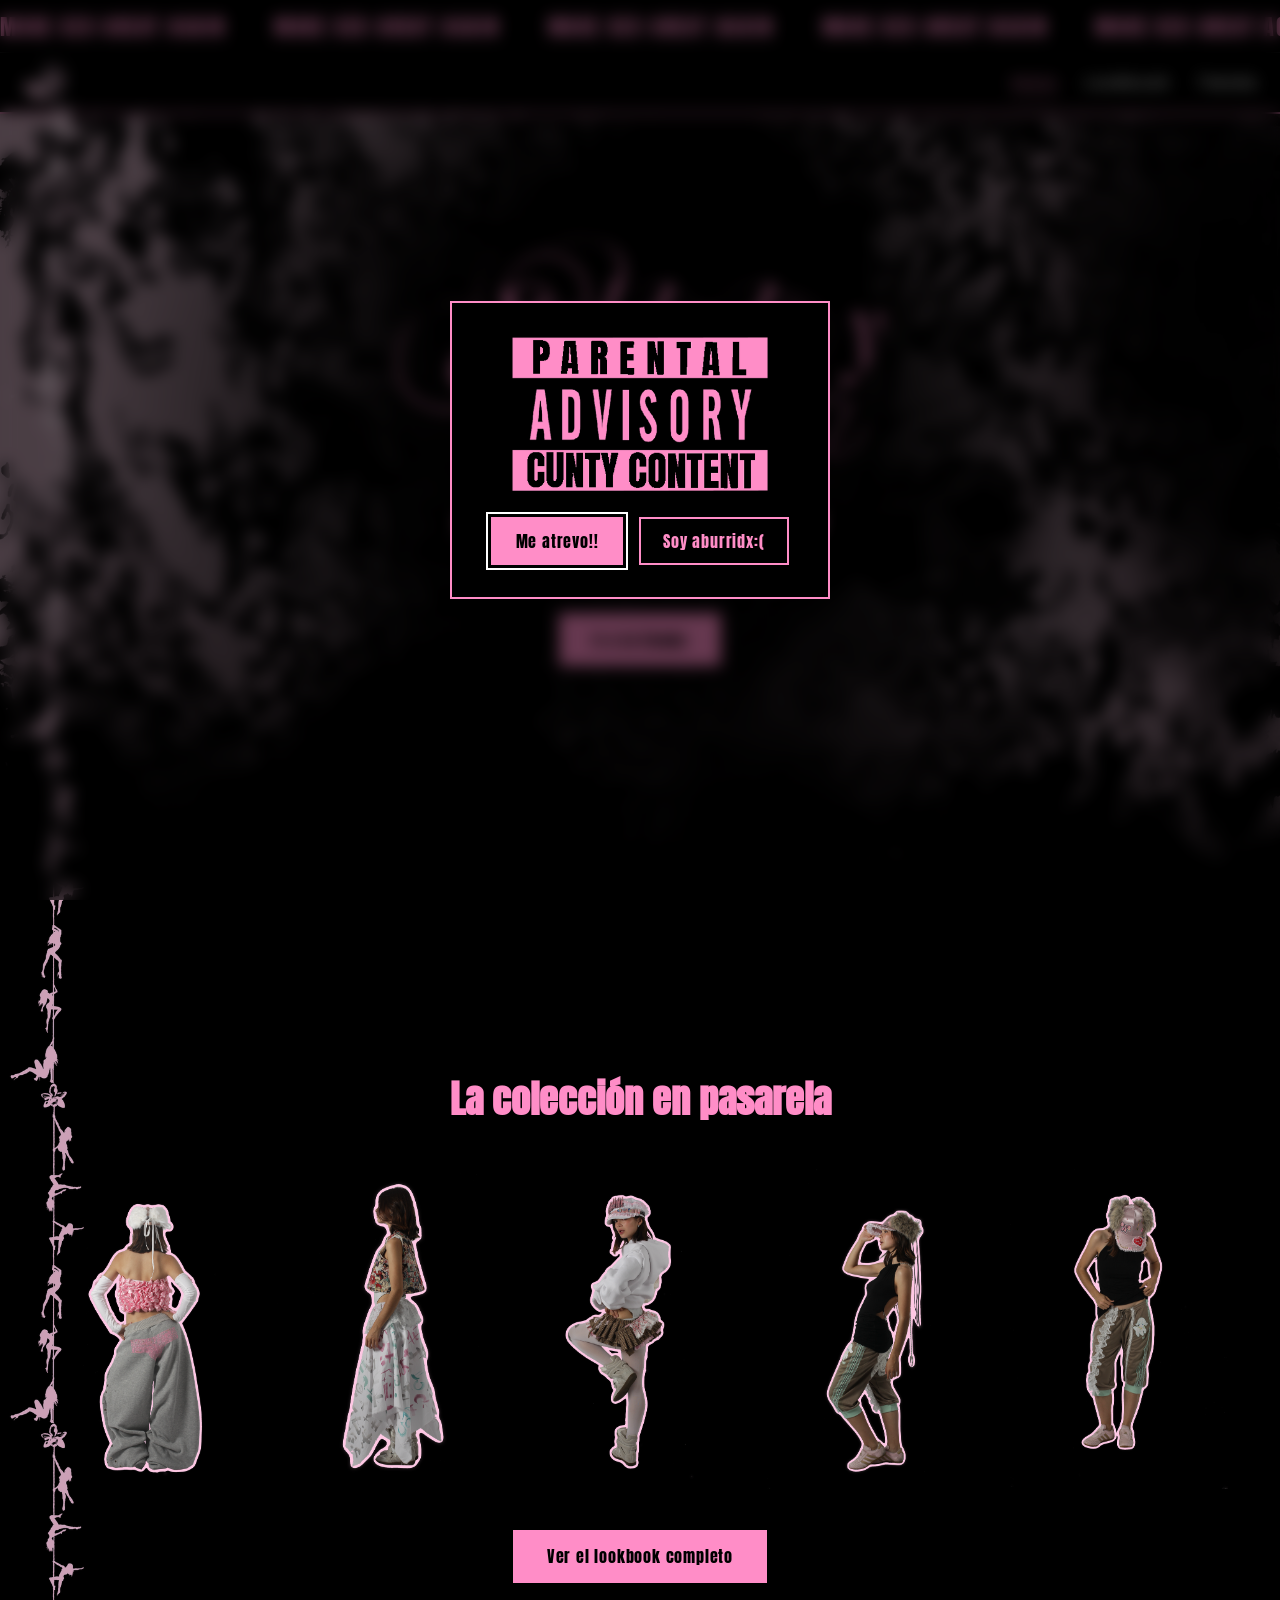
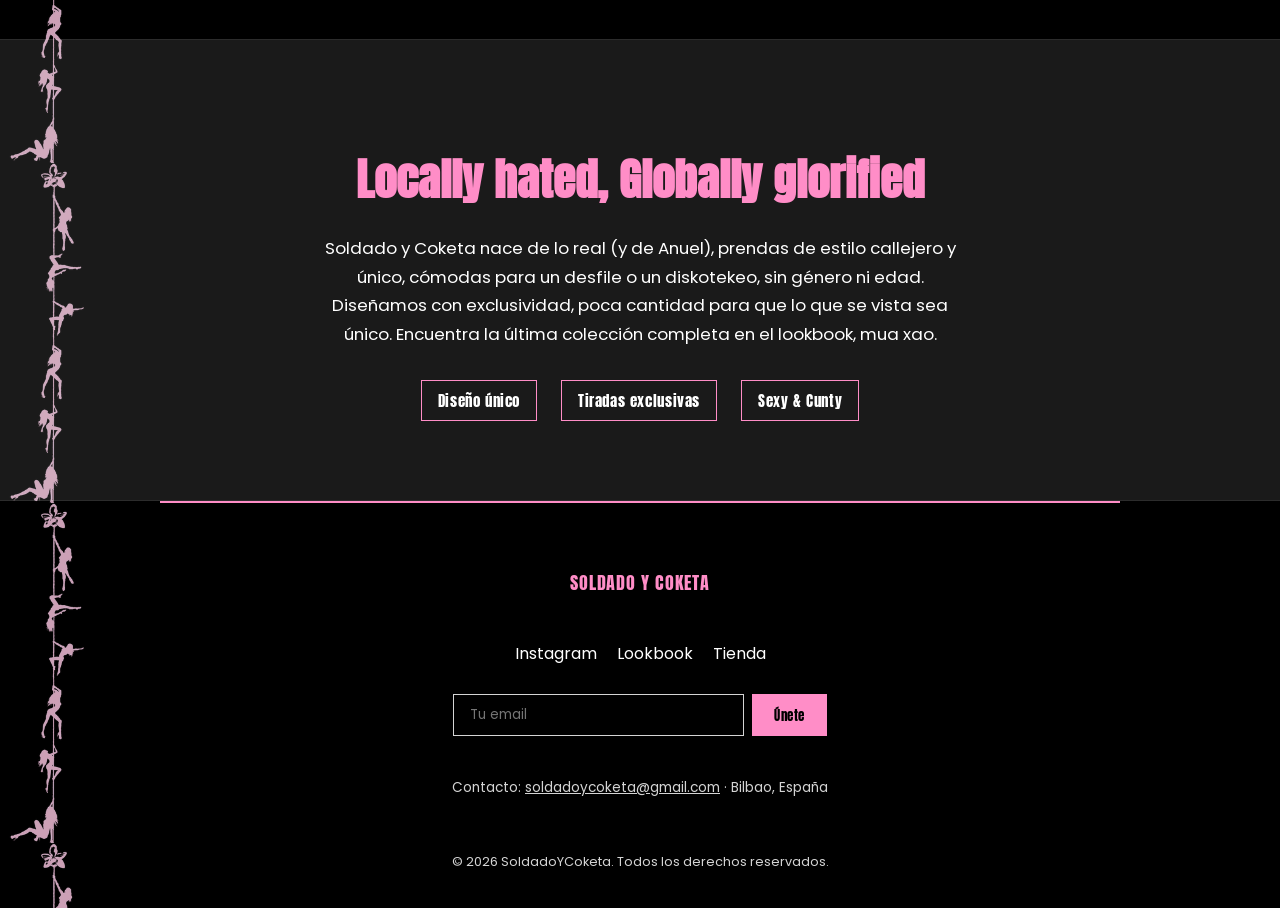
<file: index.html>
<!doctype html>
<!--Los cierres aparecen un poco raros por la extensión Prettier-->
<html lang="es">
  <head>
    <meta charset="UTF-8" />
    <meta name="viewport" content="width=device-width, initial-scale=1.0" />
    <!-- Para que al abrir la página en móvil u otro dispositivo que no sea ordenador use el ancho real del dispositivo y empiece sin zoom -->
    <title>Soldado y Coketa — Inicio</title>
    <meta
      name="description"
      content="Soldado y Coketa: marca de moda urbana. Descubre la colección, el lookbook y la tienda."
    />

    <!-- El icono que va en la parte de arriba de la pestaña -->
    <link rel="icon" href="assets/logo-header.png" type="image/png" />

    <!-- Para conectar las fuentes de google que usar en la página -->
    <link rel="preconnect" href="https://fonts.googleapis.com" />
    <link
      href="https://fonts.googleapis.com/css2?family=Anton&amp;family=Poppins:wght@400;500;600&amp;display=swap"
      rel="stylesheet"
    />

    <!-- Conexión con los .css para estilizar la página -->
    <link rel="stylesheet" href="css/variables.css" />
    <link rel="stylesheet" href="css/headerfooter.css" />
    <link rel="stylesheet" href="css/inicio.css" />
    <!-- iag.css: capa OPCIONAL con animaciones y efectos generados con
       apoyo de IA. La página se ve completa y correcta sin este fichero. -->
    <link rel="stylesheet" href="css/iag.css" />
  </head>
  <body>
    <!-- Ventana emergente "Parental Advisory": tapa toda la página al
  entrar y aparece cada vez que se carga Inicio. 
  El botón "Me atrevo!!" es el <label> del checkbox #aviso-check, 
  y al marcarlo, (#aviso-check:checked.aviso) la oculta. El checkbox
  está oculto visualmente pero lleva autofocus, así que con el
  teclado basta con pulsar espacio para entrar. 
  "Soy aburridx:("es un enlace normal que saca de la web. -->
    <input type="checkbox" id="aviso-check" class="aviso-check" autofocus />
    <section class="aviso" aria-label="Aviso de contenido">
      <div class="aviso__caja">
        <img
          src="assets/LogoVentanaEmergente.png"
          alt="Parental Advisory: Cunty Content"
          class="aviso__img"
        />
        <div class="aviso__botones">
          <label for="aviso-check" class="aviso__boton aviso__boton--entrar"
            >Me atrevo!!</label
          >
          <a
            href="https://www.google.com"
            class="aviso__boton aviso__boton--salir"
            >Soy aburridx:(</a
          >
        </div>
      </div>
    </section>

    <!-- Barra de pole: decorativa, se activa solo si se enlaza iag.css -->
    <div id="pole-strip" aria-hidden="true"></div>

    <!-- Header con dos subdivisiones, una para un slogan giratorio y otra para elegir las diferentes pestañas de la web -->
    <header id="site-header">
      <div class="header__ticker">
        <div class="header__ticker-track">
          <span class="header__ticker-text">MAKE SEX GREAT AGAIN</span>
          <span class="header__ticker-text">MAKE SEX GREAT AGAIN</span>
          <span class="header__ticker-text">MAKE SEX GREAT AGAIN</span>
          <span class="header__ticker-text">MAKE SEX GREAT AGAIN</span>
          <!-- se duplica para que el bucle sea continuo -->
          <span class="header__ticker-text" aria-hidden="true"
            >MAKE SEX GREAT AGAIN</span
          >
          <span class="header__ticker-text" aria-hidden="true"
            >MAKE SEX GREAT AGAIN</span
          >
          <span class="header__ticker-text" aria-hidden="true"
            >MAKE SEX GREAT AGAIN</span
          >
          <span class="header__ticker-text" aria-hidden="true"
            >MAKE SEX GREAT AGAIN</span
          >
        </div>
      </div>

      <!--Parte del header para navegar entre los htmls-->
      <nav class="header__nav-row" aria-label="Navegación principal">
        <a href="index.html" class="header__logo-link">
          <img
            src="assets/logo-header.png"
            alt="Soldado y Coketa"
            class="header__logo-img"
          />
        </a>
        <ul class="header__menu">
          <li><a href="index.html" aria-current="page">Inicio</a></li>
          <li><a href="lookbook.html">Lookbook</a></li>
          <li><a href="tienda.html">Tienda</a></li>
        </ul>
      </nav>
    </header>

    <main>
      <!-- Espaciador: solo tiene efecto si iag.css deja el hero en
         position:fixed; en la versión base no ocupa espacio. -->
      <div class="hero-spacer" aria-hidden="true"></div>

      <!--Parte principal, la que se queda detrás de todo el contenido del index mientras sube todo lo demás tapándolo-->
      <section class="hero" aria-label="Presentación de la marca">
        <div class="hero__pattern--rosa-base" aria-hidden="true"></div>
        <div class="hero__pattern--rosa" aria-hidden="true"></div>
        <div class="hero__vignette" aria-hidden="true"></div>

        <div class="hero__lockup">
          <h1 class="hero__titulo">
            <img
              src="assets/logo-soldado-coketa.png"
              alt="Soldado y Coketa"
              class="hero__logo"
            />
          </h1>
          <img
            src="assets/tangas.png"
            alt="Colección de tangas Soldado y Coketa"
            class="hero__tangas"
          />
        </div>

        <a href="tienda.html" class="boton">Ir a la tienda</a>
      </section>

      <!-- Desfile: carrusel de looks con fondo transparente (los PNG ya
         vienen recortados sobre fondo transparente). Sin iag.css
         es una fila estática con hover simple; si se enlaza iag.css, se
         convierte en cinta animada en bucle y el hover amplía el look bajo el cursor. 
         Las copias con aria-hidden son solo para que el bucle de la animación no tenga corte visible. -->
      <section class="desfile" aria-label="Looks de la colección en pasarela">
        <h2>La colección en pasarela</h2>
        <ul class="desfile__lista">
          <li class="desfile__item">
            <figure class="fit-card">
              <img
                src="assets/modelo-1.png"
                alt="Look 01 de la colección Soldado y Coketa"
                class="fit-card__img"
              />
            </figure>
          </li>
          <li class="desfile__item">
            <figure class="fit-card">
              <img
                src="assets/modelo-2.png"
                alt="Look 02 de la colección Soldado y Coketa"
                class="fit-card__img"
              />
            </figure>
          </li>
          <li class="desfile__item">
            <figure class="fit-card">
              <img
                src="assets/modelo-3.png"
                alt="Look 03 de la colección Soldado y Coketa"
                class="fit-card__img"
              />
            </figure>
          </li>
          <li class="desfile__item">
            <figure class="fit-card">
              <img
                src="assets/modelo-4.png"
                alt="Look 04 de la colección Soldado y Coketa"
                class="fit-card__img"
              />
            </figure>
          </li>
          <li class="desfile__item">
            <figure class="fit-card">
              <img
                src="assets/modelo-5.png"
                alt="Look 05 de la colección Soldado y Coketa"
                class="fit-card__img"
              />
            </figure>
          </li>
          <li class="desfile__item">
            <figure class="fit-card">
              <img
                src="assets/modelo-6.png"
                alt="Look 06 de la colección Soldado y Coketa"
                class="fit-card__img"
              />
            </figure>
          </li>
          <li class="desfile__item">
            <figure class="fit-card">
              <img
                src="assets/modelo-7.png"
                alt="Look 07 de la colección Soldado y Coketa"
                class="fit-card__img"
              />
            </figure>
          </li>
          <li class="desfile__item">
            <figure class="fit-card">
              <img
                src="assets/modelo-8.png"
                alt="Look 08 de la colección Soldado y Coketa"
                class="fit-card__img"
              />
            </figure>
          </li>
          <li class="desfile__item">
            <figure class="fit-card">
              <img
                src="assets/modelo-9.png"
                alt="Look 09 de la colección Soldado y Coketa"
                class="fit-card__img"
              />
            </figure>
          </li>
          <li class="desfile__item">
            <figure class="fit-card">
              <img
                src="assets/modelo-10.png"
                alt="Look 10 de la colección Soldado y Coketa"
                class="fit-card__img"
              />
            </figure>
          </li>
          <li class="desfile__item">
            <figure class="fit-card">
              <img
                src="assets/modelo-11.png"
                alt="Look 11 de la colección Soldado y Coketa"
                class="fit-card__img"
              />
            </figure>
          </li>

          <!-- Copias ocultas por defecto: solo se muestran (y solo tienen
             sentido) cuando iag.css activa el modo carrusel animado. -->
          <li class="desfile__item" aria-hidden="true">
            <figure class="fit-card">
              <img src="assets/modelo-1.png" alt="" class="fit-card__img" />
            </figure>
          </li>
          <li class="desfile__item" aria-hidden="true">
            <figure class="fit-card">
              <img src="assets/modelo-2.png" alt="" class="fit-card__img" />
            </figure>
          </li>
          <li class="desfile__item" aria-hidden="true">
            <figure class="fit-card">
              <img src="assets/modelo-3.png" alt="" class="fit-card__img" />
            </figure>
          </li>
          <li class="desfile__item" aria-hidden="true">
            <figure class="fit-card">
              <img src="assets/modelo-4.png" alt="" class="fit-card__img" />
            </figure>
          </li>
          <li class="desfile__item" aria-hidden="true">
            <figure class="fit-card">
              <img src="assets/modelo-5.png" alt="" class="fit-card__img" />
            </figure>
          </li>
          <li class="desfile__item" aria-hidden="true">
            <figure class="fit-card">
              <img src="assets/modelo-6.png" alt="" class="fit-card__img" />
            </figure>
          </li>
          <li class="desfile__item" aria-hidden="true">
            <figure class="fit-card">
              <img src="assets/modelo-7.png" alt="" class="fit-card__img" />
            </figure>
          </li>
          <li class="desfile__item" aria-hidden="true">
            <figure class="fit-card">
              <img src="assets/modelo-8.png" alt="" class="fit-card__img" />
            </figure>
          </li>
          <li class="desfile__item" aria-hidden="true">
            <figure class="fit-card">
              <img src="assets/modelo-9.png" alt="" class="fit-card__img" />
            </figure>
          </li>
          <li class="desfile__item" aria-hidden="true">
            <figure class="fit-card">
              <img src="assets/modelo-10.png" alt="" class="fit-card__img" />
            </figure>
          </li>
          <li class="desfile__item" aria-hidden="true">
            <figure class="fit-card">
              <img src="assets/modelo-11.png" alt="" class="fit-card__img" />
            </figure>
          </li>
        </ul>
        <a href="lookbook.html" class="boton desfile__cta"
          >Ver el lookbook completo</a
        >
      </section>

      <!--Un pequeño texto-->
      <section class="manifiesto-section" aria-label="Manifiesto de marca">
        <div class="manifiesto">
          <h2>Locally hated, Globally glorified</h2>
          <p>
            Soldado y Coketa nace de lo real (y de Anuel), prendas de estilo
            callejero y único, cómodas para un desfile o un diskotekeo, sin
            género ni edad. Diseñamos con exclusividad, poca cantidad para que
            lo que se vista sea único. Encuentra la última colección completa en
            el lookbook, mua xao.
          </p>
          <ul class="manifiesto__valores">
            <li>Diseño único</li>
            <li>Tiradas exclusivas</li>
            <li>Sexy & Cunty</li>
          </ul>
        </div>
      </section>
    </main>

    <!-- Footer de la página, en el que aparecen los links al instagram, lookbook y la tienda.
  También hay un espacio para dejar el email y afiliarse a la marca-->
    <footer id="site-footer">
      <p class="footer__brand">SOLDADO Y COKETA</p>

      <nav class="footer__social" aria-label="Redes sociales">
        <ul>
          <li>
            <a
              href="https://instagram.com/soldadoycoketa"
              target="_blank"
              rel="noopener"
              >Instagram</a
            >
          </li>
          <li><a href="lookbook.html">Lookbook</a></li>
          <li><a href="tienda.html">Tienda</a></li>
        </ul>
      </nav>

      <form class="footer__newsletter" action="#" method="post">
        <label for="newsletter-email">Tu email</label>
        <input
          type="email"
          id="newsletter-email"
          name="email"
          placeholder="Tu email"
          required
        />
        <button type="submit">Únete</button>
      </form>

      <p class="footer__contacto">
        Contacto:
        <a href="mailto:soldadoycoketa@gmail.com">soldadoycoketa@gmail.com</a> ·
        Bilbao, España
      </p>

      <p class="footer__copy">
        &copy; 2026 SoldadoYCoketa. Todos los derechos reservados.
      </p>
    </footer>
  </body>
</html>
</file>
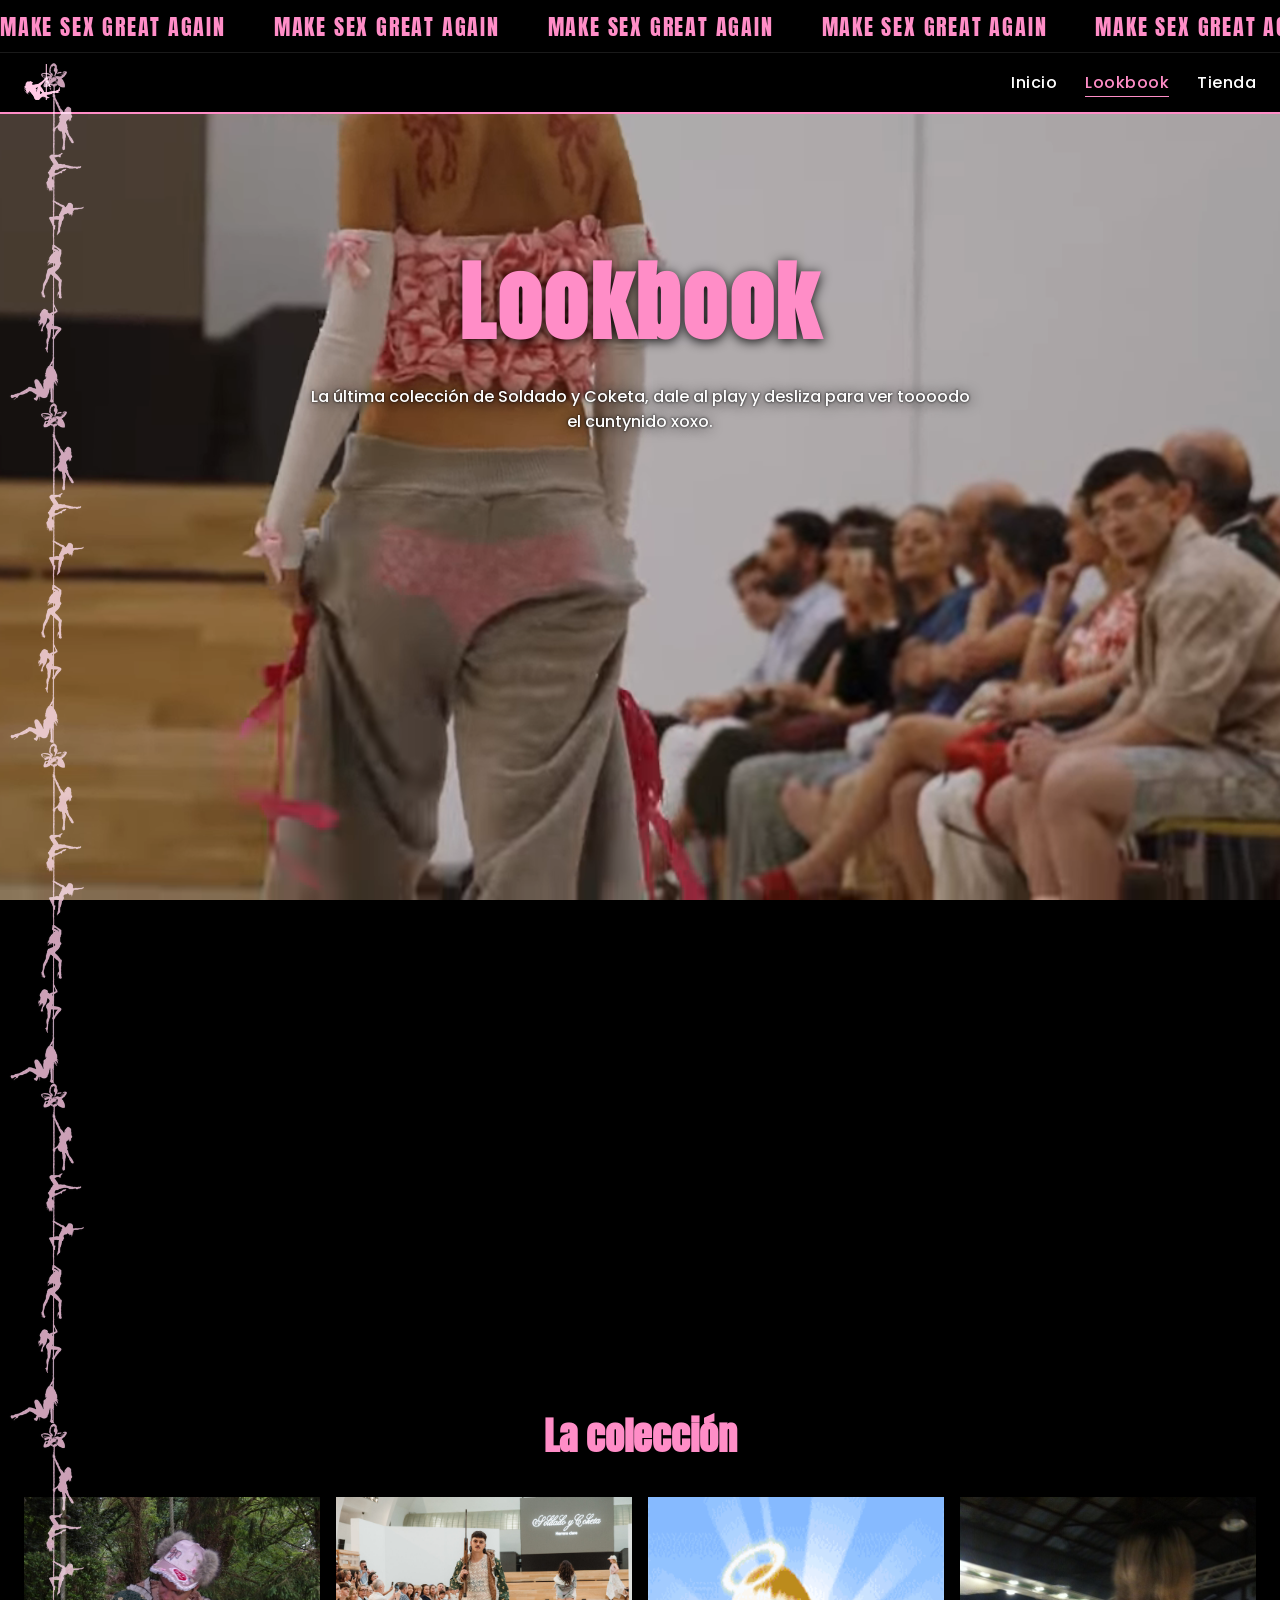
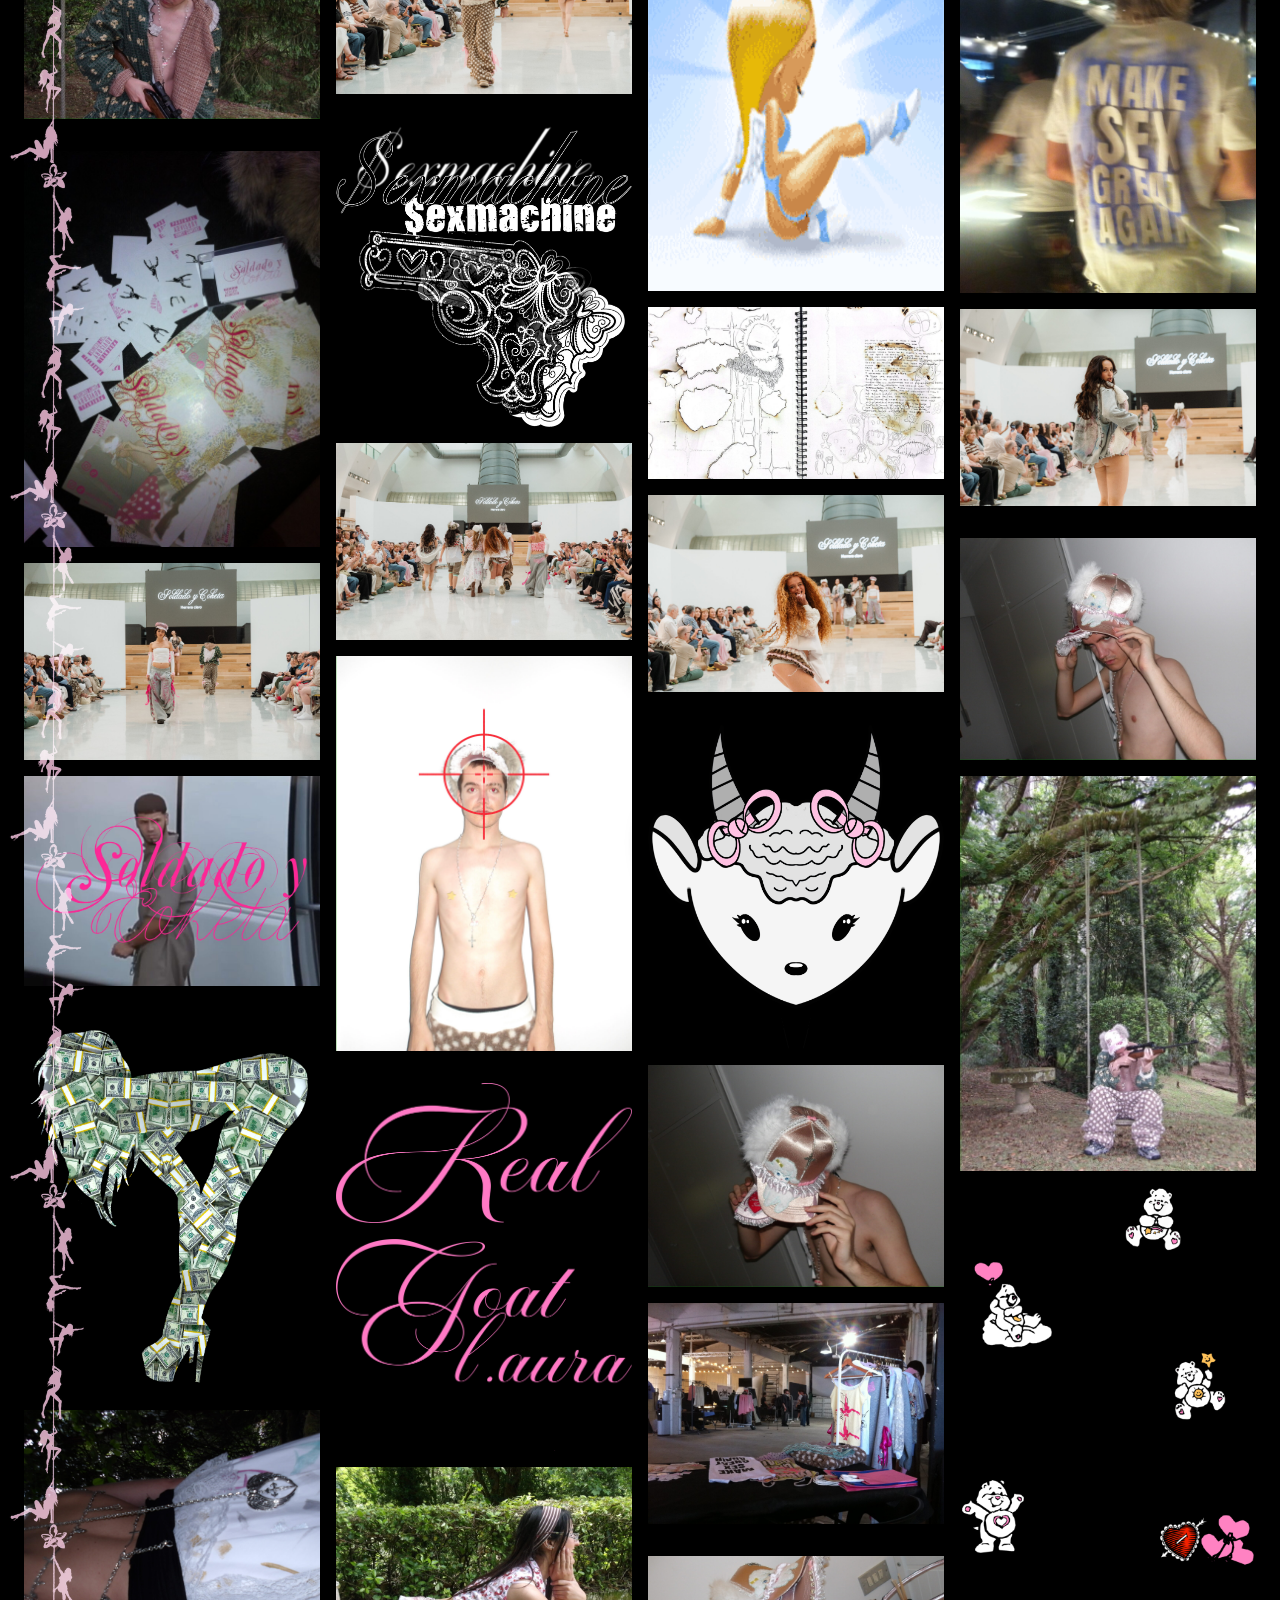
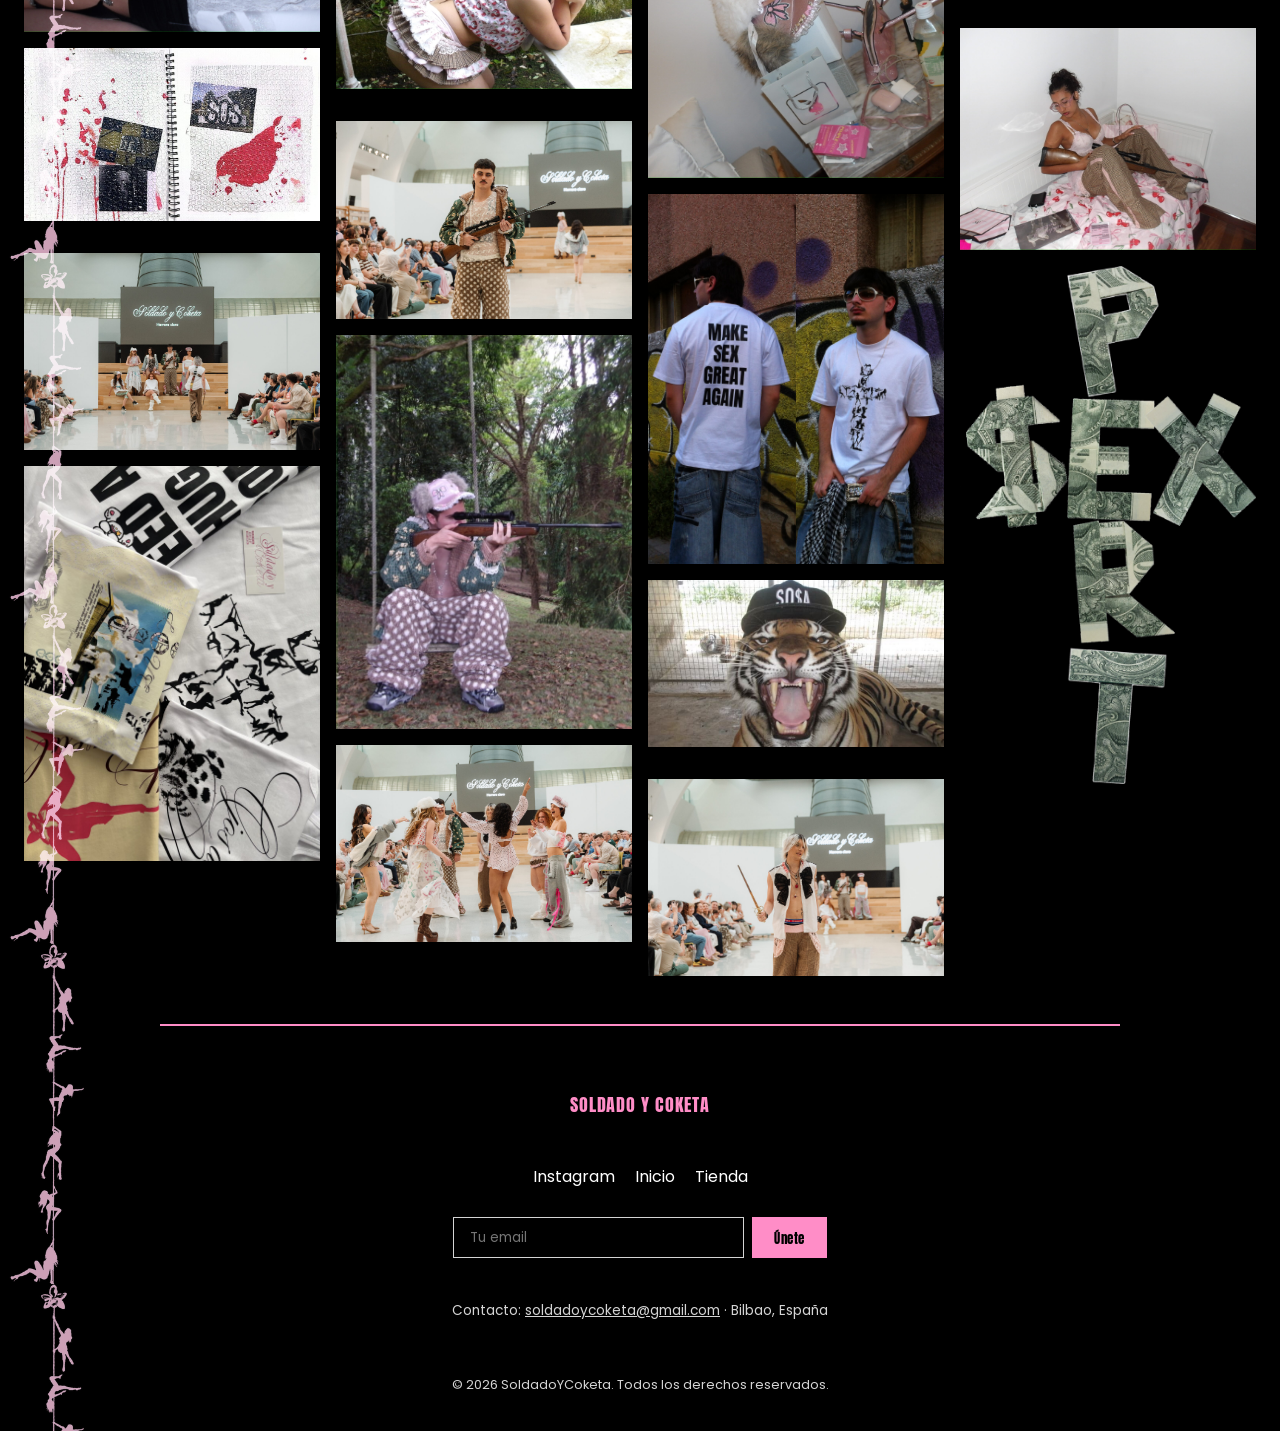
<file: lookbook.html>
<!doctype html>
<!--Los cierres aparecen un poco raros por la extensión Prettier-->
<html lang="es">
  <head>
    <meta charset="UTF-8" />
    <meta name="viewport" content="width=device-width, initial-scale=1.0" />
    <title>Soldado y Coketa — Lookbook</title>
    <meta
      name="description"
      content="Lookbook de Soldado y Coketa: vídeo y fotos de la colección."
    />
    <link rel="icon" href="assets/logo-header.png" type="image/png" />

    <link rel="preconnect" href="https://fonts.googleapis.com" />
    <link
      href="https://fonts.googleapis.com/css2?family=Anton&amp;family=Poppins:wght@400;500;600&amp;display=swap"
      rel="stylesheet"
    />

    <link rel="stylesheet" href="css/variables.css" />
    <link rel="stylesheet" href="css/headerfooter.css" />
    <link rel="stylesheet" href="css/lookbook.css" />
    <!-- iag.css: capa OPCIONAL con animaciones y efectos generados con
       apoyo de IA. La página se ve completa y correcta sin este fichero. -->
    <link rel="stylesheet" href="css/iag.css" />
  </head>
  <body>
    <div id="pole-strip" aria-hidden="true"></div>

    <header id="site-header">
      <div class="header__ticker">
        <div class="header__ticker-track">
          <span class="header__ticker-text">MAKE SEX GREAT AGAIN</span>
          <span class="header__ticker-text">MAKE SEX GREAT AGAIN</span>
          <span class="header__ticker-text">MAKE SEX GREAT AGAIN</span>
          <span class="header__ticker-text">MAKE SEX GREAT AGAIN</span>
          <span class="header__ticker-text" aria-hidden="true"
            >MAKE SEX GREAT AGAIN</span
          >
          <span class="header__ticker-text" aria-hidden="true"
            >MAKE SEX GREAT AGAIN</span
          >
          <span class="header__ticker-text" aria-hidden="true"
            >MAKE SEX GREAT AGAIN</span
          >
          <span class="header__ticker-text" aria-hidden="true"
            >MAKE SEX GREAT AGAIN</span
          >
        </div>
      </div>

      <nav class="header__nav-row" aria-label="Navegación principal">
        <a href="index.html" class="header__logo-link">
          <img
            src="assets/logo-header.png"
            alt="Soldado y Coketa"
            class="header__logo-img"
          />
        </a>
        <ul class="header__menu">
          <li><a href="index.html">Inicio</a></li>
          <li><a href="lookbook.html" aria-current="page">Lookbook</a></li>
          <li><a href="tienda.html">Tienda</a></li>
        </ul>
      </nav>
    </header>

    <main>
      <section
        class="intro intro--lookbook"
        aria-label="Presentación del lookbook"
      >
        <h1>Lookbook</h1>
        <p>
          La última colección de Soldado y Coketa, dale al play y desliza para
          ver toooodo el cuntynido xoxo.
        </p>
      </section>

      <!-- Vídeo de la colección: mismo efecto que el
         hero de Inicio (se queda fijo en pantalla y el resto de la
         página sube y lo tapa | solo se activa si se enlaza iag.css). 
         Sin iag.css es un bloque de vídeo grande normal en el flujo
         de la página. -->
      <div class="lookbook-video-spacer" aria-hidden="true"></div>

      <section class="lookbook-video" aria-label="Vídeo de la colección">
        <video
          class="lookbook-video__player"
          autoplay
          muted
          loop
          playsinline
          poster="assets/lookbook/error-carga.jpg"
        >
          <source
            src="assets/lookbook/video/lookbook-video.webm"
            type="video/webm"
          />
          <source
            src="assets/lookbook/video/lookbook-video.mp4"
            type="video/mp4"
          />

          <!--Por si acaso: -->
          Tu navegador no soporta vídeo HTML5.
        </video>
      </section>

      <section class="portfolio" aria-label="Fotos de la colección">
        <h2>La colección</h2>
        <ul class="portfolio__lista">
          <li>
            <img
              src="assets/lookbook/foto-20.jpg"
              alt="Modelo con bata de flores y gorra rosa en el bosque"
            />
          </li>
          <li>
            <img
              src="assets/lookbook/img-9359.jpg"
              alt="Pegatinas y tarjetas de Soldado y Coketa"
            />
          </li>
          <li>
            <img
              src="assets/lookbook/img-0221.jpg"
              alt="Desfile de Soldado y Coketa: modelo en la pasarela con un look de la colección"
            />
          </li>
          <li>
            <img
              src="assets/lookbook/img-0655.jpg"
              alt="Modelo con el logo de Soldado y Coketa en rosa encima"
            />
          </li>
          <li>
            <img
              src="assets/lookbook/artwork-30.png"
              alt="Diseño de piernas con tacones hechas de billetes"
              class="portfolio__recorte"
            />
          </li>
          <li>
            <img
              src="assets/lookbook/img-0729.jpg"
              alt="Detalle de cadena plateada sobre la cadera"
            />
          </li>
          <li>
            <img
              src="assets/lookbook/img-9253.jpg"
              alt="Cuaderno de bocetos con manchas rojas y collage"
            />
          </li>
          <li>
            <img
              src="assets/lookbook/img-0226.jpg"
              alt="Desfile de Soldado y Coketa: modelo en la pasarela con un look de la colección"
            />
          </li>
          <li>
            <img
              src="assets/lookbook/img-9086.jpg"
              alt="Camisetas estampadas de la colección apiladas"
            />
          </li>
          <li>
            <img
              src="assets/lookbook/img-0218.jpg"
              alt="Desfile de Soldado y Coketa: modelo en la pasarela con un look de la colección"
            />
          </li>
          <li>
            <img
              src="assets/lookbook/artwork-26.png"
              alt="Diseño Sexmachine con una pistola ornamentada"
              class="portfolio__recorte"
            />
          </li>
          <li>
            <img
              src="assets/lookbook/img-0228.jpg"
              alt="Desfile de Soldado y Coketa: modelo en la pasarela con un look de la colección"
            />
          </li>
          <li>
            <img
              src="assets/lookbook/foto-01.jpg"
              alt="Modelo con una diana dibujada sobre la cara, fondo blanco"
            />
          </li>
          <li>
            <img
              src="assets/lookbook/artwork-27.png"
              alt="Diseño Real en letra caligráfica rosa"
              class="portfolio__recorte"
            />
          </li>
          <li>
            <img
              src="assets/lookbook/artwork-28.png"
              alt="Diseño Goat l.aura en letra caligráfica rosa"
              class="portfolio__recorte"
            />
          </li>
          <li>
            <img
              src="assets/lookbook/img-8383.jpg"
              alt="Modelo apoyada en un muro con falda de volantes"
            />
          </li>
          <li>
            <img
              src="assets/lookbook/img-0219.jpg"
              alt="Desfile de Soldado y Coketa: modelo en la pasarela con un look de la colección"
            />
          </li>
          <li>
            <img
              src="assets/lookbook/img-8379.jpg"
              alt="Modelo con rifle y pantalón de lunares en el bosque"
            />
          </li>
          <li>
            <img
              src="assets/lookbook/img-0229.jpg"
              alt="Desfile de Soldado y Coketa: modelo en la pasarela con un look de la colección"
            />
          </li>
          <li>
            <img
              src="assets/lookbook/lb-2bc965b0.gif"
              alt="Animación de un ángel rubio"
            />
          </li>
          <li>
            <img
              src="assets/lookbook/img-9251.jpg"
              alt="Cuaderno de bocetos con páginas quemadas"
            />
          </li>
          <li>
            <img
              src="assets/lookbook/img-0223.jpg"
              alt="Desfile de Soldado y Coketa: modelo en la pasarela con un look de la colección"
            />
          </li>
          <li>
            <img
              src="assets/lookbook/artwork-31.png"
              alt="Diseño de cabra con rulos rosas"
              class="portfolio__recorte"
            />
          </li>
          <li>
            <img
              src="assets/lookbook/img-7601.jpg"
              alt="Modelo tapándose la cara con un gorro de peluche"
            />
          </li>
          <li>
            <img
              src="assets/lookbook/img-9360.jpg"
              alt="Burro de ropa de la marca en un mercadillo"
            />
          </li>
          <li>
            <img
              src="assets/lookbook/foto-16.jpg"
              alt="Bolsos, gorro de peluche y accesorios rosas sobre una mesa"
            />
          </li>
          <li>
            <img
              src="assets/lookbook/lb-502b8620.jpg"
              alt="Dos chicos con camisetas MSGA y de la cruz"
            />
          </li>
          <li>
            <img
              src="assets/lookbook/img-1181.jpg"
              alt="Tigre rugiendo con gorra de SOSA"
            />
          </li>
          <li>
            <img
              src="assets/lookbook/img-0225.jpg"
              alt="Desfile de Soldado y Coketa: modelo en la pasarela con un look de la colección"
            />
          </li>
          <li>
            <img
              src="assets/lookbook/img-9363.jpg"
              alt="Camiseta Make Sex Great Again vista de espaldas"
            />
          </li>
          <li>
            <img
              src="assets/lookbook/img-0217.jpg"
              alt="Desfile de Soldado y Coketa: modelo en la pasarela con un look de la colección"
            />
          </li>
          <li>
            <img
              src="assets/lookbook/foto-17.jpg"
              alt="Modelo ajustándose un gorro de peluche rosa"
            />
          </li>
          <li>
            <img
              src="assets/lookbook/foto-18.jpg"
              alt="Modelo con pijama de lunares y rifle, sentado en el bosque"
            />
          </li>
          <li>
            <img
              src="assets/lookbook/camiseta-delantera.png"
              alt="Diseño I need a hug from a fatboy con ositos"
              class="portfolio__recorte"
            />
          </li>
          <li>
            <img
              src="assets/lookbook/img-8386.jpg"
              alt="Modelo sentada sobre una cama con estampado de corazones"
            />
          </li>
          <li>
            <img
              src="assets/lookbook/artwork-1-6.png"
              alt="Diseño XPERT hecho con billetes"
              class="portfolio__recorte"
            />
          </li>
        </ul>
      </section>
    </main>

    <footer id="site-footer">
      <p class="footer__brand">SOLDADO Y COKETA</p>

      <nav class="footer__social" aria-label="Redes sociales">
        <ul>
          <li>
            <a
              href="https://instagram.com/soldadoycoketa"
              target="_blank"
              rel="noopener"
              >Instagram</a
            >
          </li>
          <li><a href="index.html">Inicio</a></li>
          <li><a href="tienda.html">Tienda</a></li>
        </ul>
      </nav>

      <form class="footer__newsletter" action="#" method="post">
        <label for="newsletter-email">Tu email</label>
        <input
          type="email"
          id="newsletter-email"
          name="email"
          placeholder="Tu email"
          required
        />
        <button type="submit">Únete</button>
      </form>

      <p class="footer__contacto">
        Contacto:
        <a href="mailto:soldadoycoketa@gmail.com">soldadoycoketa@gmail.com</a> ·
        Bilbao, España
      </p>

      <p class="footer__copy">
        &copy; 2026 SoldadoYCoketa. Todos los derechos reservados.
      </p>
    </footer>
  </body>
</html>
</file>
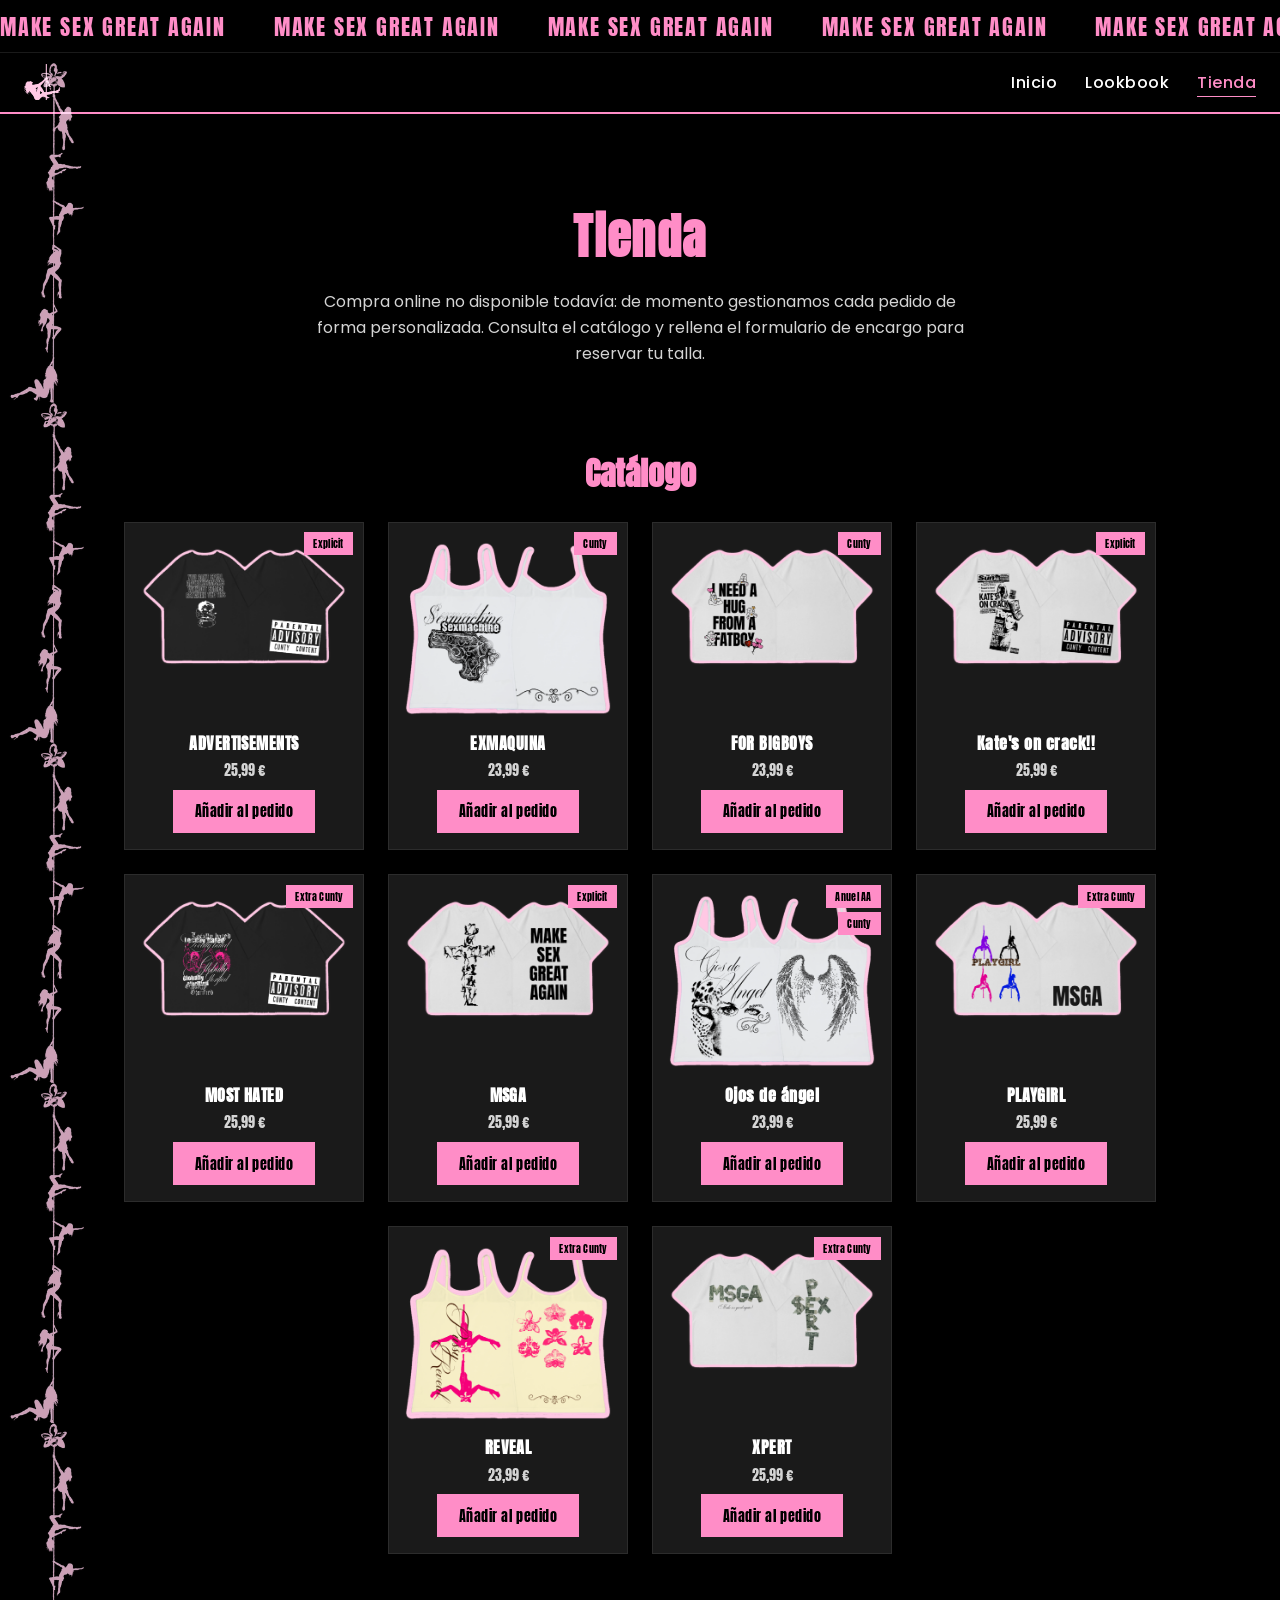
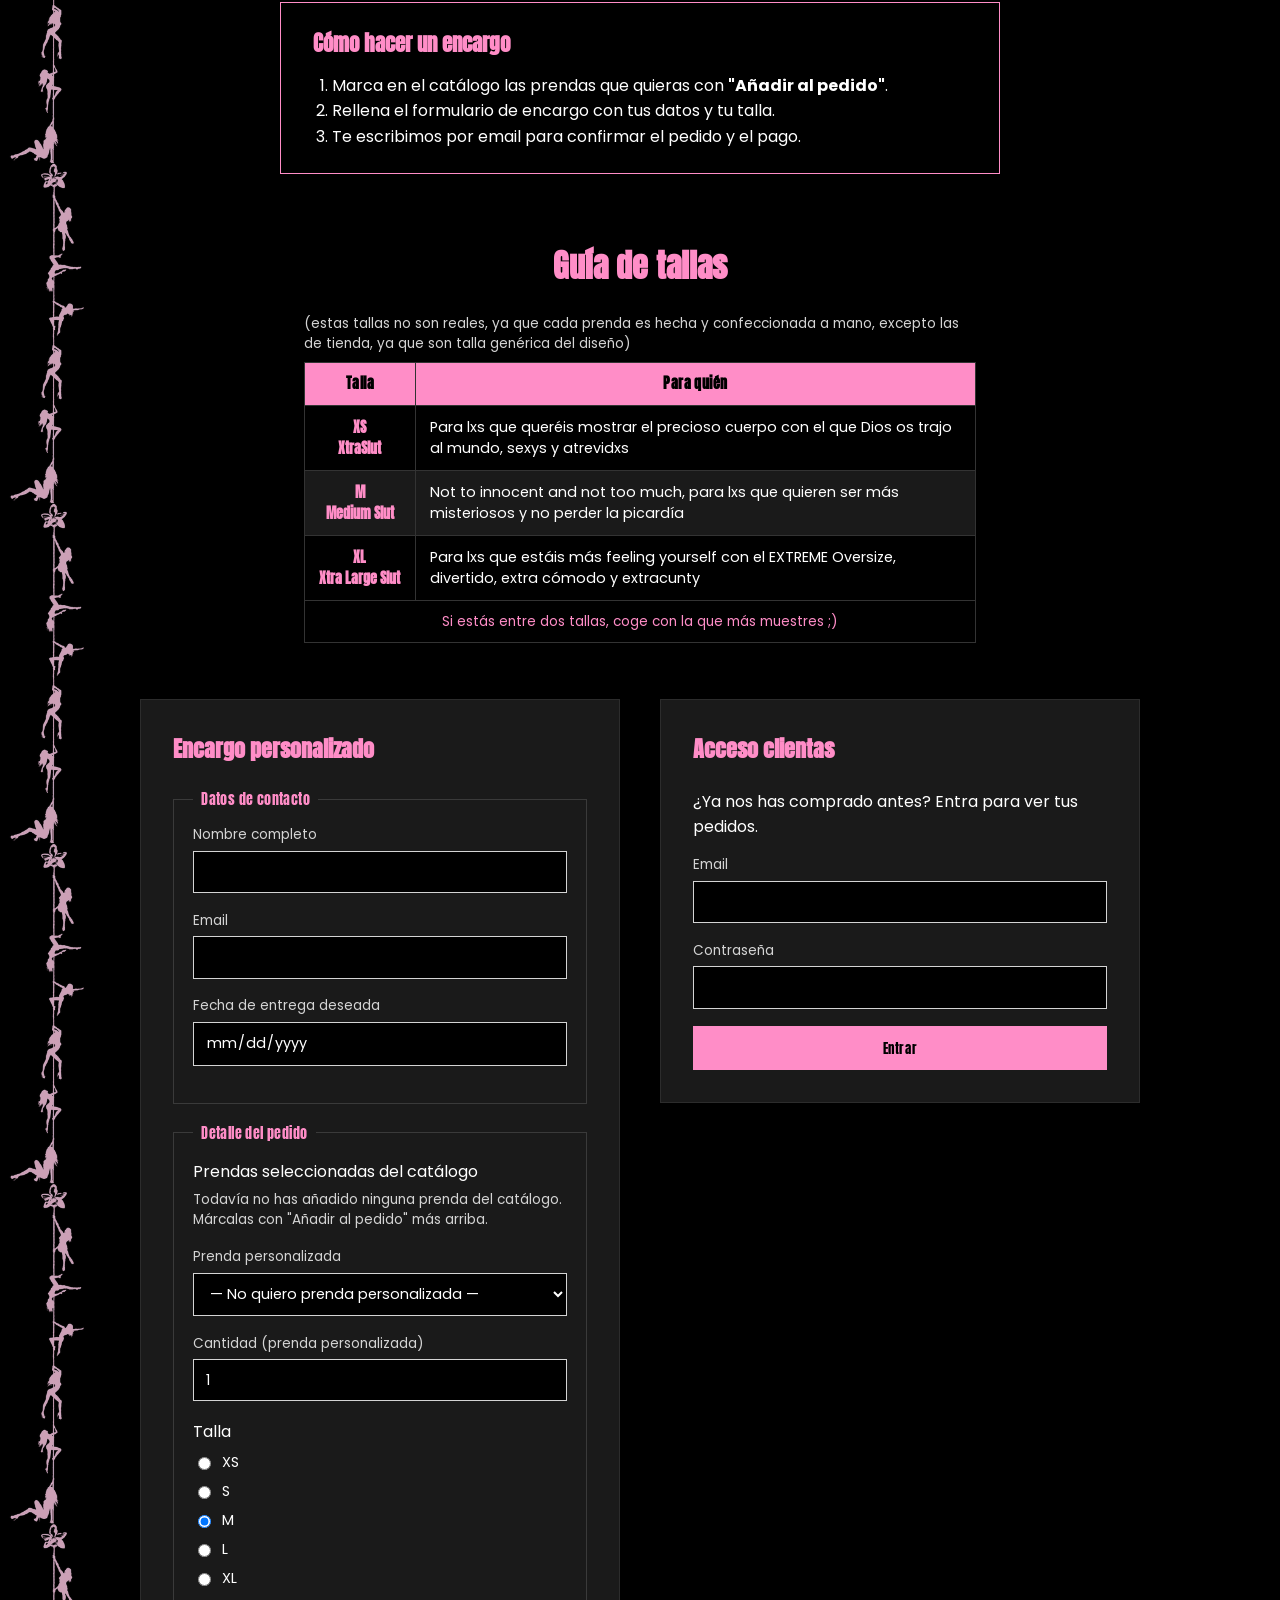
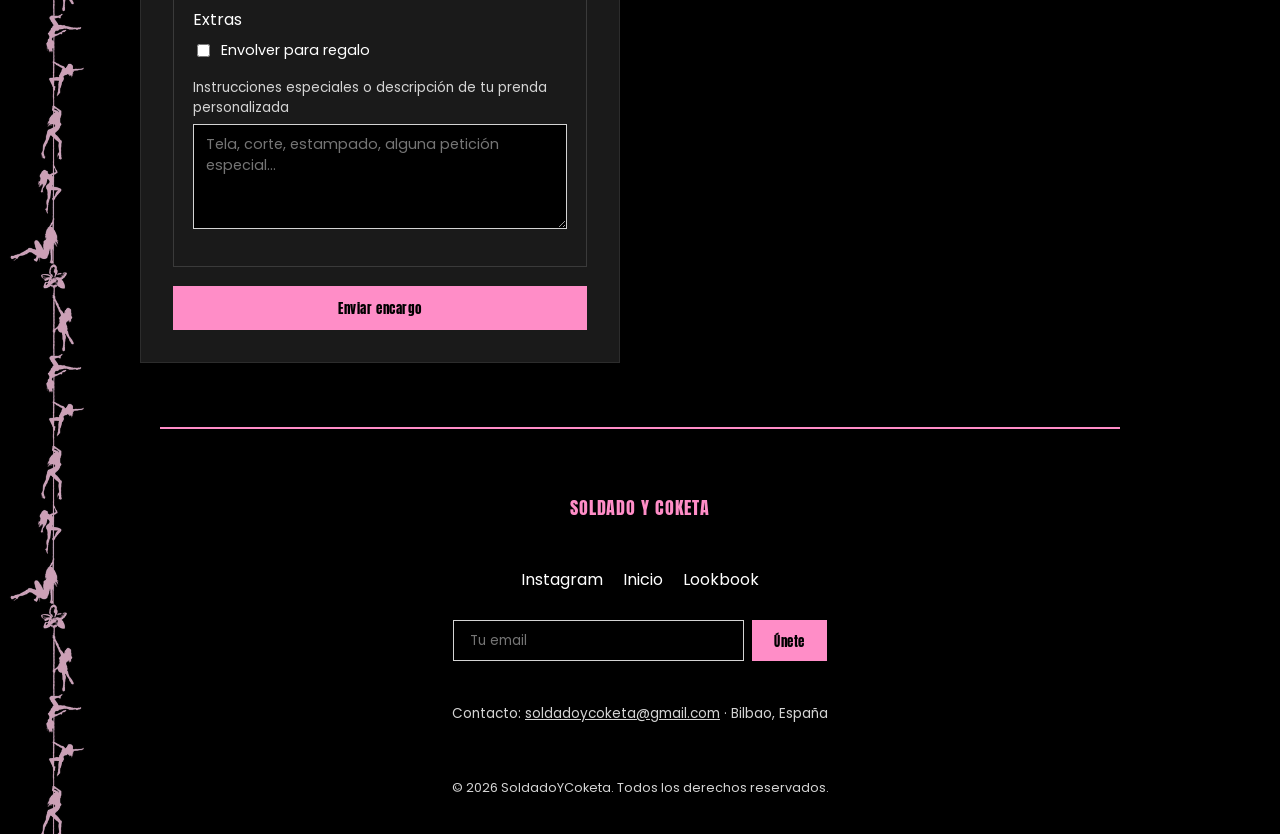
<file: tienda.html>
<!doctype html>
<!--Los cierres aparecen un poco raros por la extensión Prettier-->
<html lang="es">
  <head>
    <meta charset="UTF-8" />
    <meta name="viewport" content="width=device-width, initial-scale=1.0" />
    <title>Soldado y Coketa — Tienda</title>
    <meta
      name="description"
      content="Tienda de Soldado y Coketa: catálogo de productos, encargo personalizado y acceso de clientas."
    />
    <link rel="icon" href="assets/logo-header.png" type="image/png" />

    <link rel="preconnect" href="https://fonts.googleapis.com" />
    <link
      href="https://fonts.googleapis.com/css2?family=Anton&amp;family=Poppins:wght@400;500;600&amp;display=swap"
      rel="stylesheet"
    />

    <link rel="stylesheet" href="css/variables.css" />
    <link rel="stylesheet" href="css/headerfooter.css" />
    <link rel="stylesheet" href="css/tienda.css" />
    <!-- iag.css: capa OPCIONAL, no evaluable. -->
    <link rel="stylesheet" href="css/iag.css" />
  </head>
  <body>
    <div id="pole-strip" aria-hidden="true"></div>

    <header id="site-header">
      <div class="header__ticker">
        <div class="header__ticker-track">
          <span class="header__ticker-text">MAKE SEX GREAT AGAIN</span>
          <span class="header__ticker-text">MAKE SEX GREAT AGAIN</span>
          <span class="header__ticker-text">MAKE SEX GREAT AGAIN</span>
          <span class="header__ticker-text">MAKE SEX GREAT AGAIN</span>
          <span class="header__ticker-text" aria-hidden="true"
            >MAKE SEX GREAT AGAIN</span
          >
          <span class="header__ticker-text" aria-hidden="true"
            >MAKE SEX GREAT AGAIN</span
          >
          <span class="header__ticker-text" aria-hidden="true"
            >MAKE SEX GREAT AGAIN</span
          >
          <span class="header__ticker-text" aria-hidden="true"
            >MAKE SEX GREAT AGAIN</span
          >
        </div>
      </div>

      <nav class="header__nav-row" aria-label="Navegación principal">
        <a href="index.html" class="header__logo-link">
          <img
            src="assets/logo-header.png"
            alt="Soldado y Coketa"
            class="header__logo-img"
          />
        </a>
        <ul class="header__menu">
          <li><a href="index.html">Inicio</a></li>
          <li><a href="lookbook.html">Lookbook</a></li>
          <li><a href="tienda.html" aria-current="page">Tienda</a></li>
        </ul>
      </nav>
    </header>

    <main>
      <!-- Interruptor "añadir al pedido" sin JavaScript: técnica CSS pura
         con :checked + combinador de hermanos general (~). 
         Van aquí, como hijos directos de <main>, porque el
         combinador ~ solo alcanza a hermanos: desde aquí puede llegar
         tanto a .catalogo (para resaltar la tarjeta marcada) como a
         .formularios (para mostrar la línea del pedido). 
         Se marcan y desmarcan con la etiqueta "Añadir al pedido" de cada tarjeta;
         ocultos visualmente igual que .footer__newsletter label, pero
         accesibles por teclado y lector de pantalla. 
         Esto igual ha sido un poco extra, pero quería que se pudiera hacer.-->
      <input
        type="checkbox"
        id="prod-advertisements"
        class="prod-check"
        name="prendas"
        value="advertisements"
        form="form-encargo"
      />
      <input
        type="checkbox"
        id="prod-exmaquina"
        class="prod-check"
        name="prendas"
        value="exmaquina"
        form="form-encargo"
      />
      <input
        type="checkbox"
        id="prod-for-bigboys"
        class="prod-check"
        name="prendas"
        value="for-bigboys"
        form="form-encargo"
      />
      <input
        type="checkbox"
        id="prod-kates-on-crack"
        class="prod-check"
        name="prendas"
        value="kates-on-crack"
        form="form-encargo"
      />
      <input
        type="checkbox"
        id="prod-most-hated"
        class="prod-check"
        name="prendas"
        value="most-hated"
        form="form-encargo"
      />
      <input
        type="checkbox"
        id="prod-msga"
        class="prod-check"
        name="prendas"
        value="msga"
        form="form-encargo"
      />
      <input
        type="checkbox"
        id="prod-ojos-de-angel"
        class="prod-check"
        name="prendas"
        value="ojos-de-angel"
        form="form-encargo"
      />
      <input
        type="checkbox"
        id="prod-playgirl"
        class="prod-check"
        name="prendas"
        value="playgirl"
        form="form-encargo"
      />
      <input
        type="checkbox"
        id="prod-reveal"
        class="prod-check"
        name="prendas"
        value="reveal"
        form="form-encargo"
      />
      <input
        type="checkbox"
        id="prod-xpert"
        class="prod-check"
        name="prendas"
        value="xpert"
        form="form-encargo"
      />

      <section class="intro" aria-label="Presentación de la tienda">
        <h1>Tienda</h1>
        <p>
          Compra online no disponible todavía: de momento gestionamos cada
          pedido de forma personalizada. Consulta el catálogo y rellena el
          formulario de encargo para reservar tu talla.
        </p>
      </section>

      <!-- Catálogo: un <article> por diseño, con foto (delante y
         detrás), nombre y precio. Cada prenda tiene su checkbox
         #prod-x al principio de <main> y su línea en la lista del pedido. -->
      <section class="catalogo" aria-label="Catálogo de productos">
        <h2>Catálogo</h2>
        <ul class="catalogo__lista">
          <li>
            <article class="producto" data-prod="advertisements">
              <div class="producto__badges">
                <span class="producto__badge">Explicit</span>
              </div>
              <img
                src="assets/tienda/advertisements.png"
                alt="Camiseta ADVERTISEMENTS, vista delantera y trasera"
              />
              <h3>ADVERTISEMENTS</h3>
              <p class="producto__precio">25,99&nbsp;€</p>
              <label for="prod-advertisements" class="producto__anadir"
                ><span class="producto__txt-anadir">Añadir al pedido</span
                ><span class="producto__txt-quitar"
                  >Quitar del pedido</span
                ></label
              >
            </article>
          </li>

          <li>
            <article class="producto" data-prod="exmaquina">
              <div class="producto__badges">
                <span class="producto__badge">Cunty</span>
              </div>
              <img
                src="assets/tienda/exmaquina.png"
                alt="Top de tirantes EXMAQUINA, vista delantera y trasera"
              />
              <h3>EXMAQUINA</h3>
              <p class="producto__precio">23,99&nbsp;€</p>
              <label for="prod-exmaquina" class="producto__anadir"
                ><span class="producto__txt-anadir">Añadir al pedido</span
                ><span class="producto__txt-quitar"
                  >Quitar del pedido</span
                ></label
              >
            </article>
          </li>

          <li>
            <article class="producto" data-prod="for-bigboys">
              <div class="producto__badges">
                <span class="producto__badge">Cunty</span>
              </div>
              <img
                src="assets/tienda/for-bigboys.png"
                alt="Camiseta FOR BIGBOYS, vista delantera y trasera"
              />
              <h3>FOR BIGBOYS</h3>
              <p class="producto__precio">23,99&nbsp;€</p>
              <label for="prod-for-bigboys" class="producto__anadir"
                ><span class="producto__txt-anadir">Añadir al pedido</span
                ><span class="producto__txt-quitar"
                  >Quitar del pedido</span
                ></label
              >
            </article>
          </li>

          <li>
            <article class="producto" data-prod="kates-on-crack">
              <div class="producto__badges">
                <span class="producto__badge">Explicit</span>
              </div>
              <img
                src="assets/tienda/kates-on-crack.png"
                alt="Camiseta Kate&#39;s on crack!!, vista delantera y trasera"
              />
              <h3>Kate&#39;s on crack!!</h3>
              <p class="producto__precio">25,99&nbsp;€</p>
              <label for="prod-kates-on-crack" class="producto__anadir"
                ><span class="producto__txt-anadir">Añadir al pedido</span
                ><span class="producto__txt-quitar"
                  >Quitar del pedido</span
                ></label
              >
            </article>
          </li>

          <li>
            <article class="producto" data-prod="most-hated">
              <div class="producto__badges">
                <span class="producto__badge">Extra Cunty</span>
              </div>
              <img
                src="assets/tienda/most-hated.png"
                alt="Camiseta MOST HATED, vista delantera y trasera"
              />
              <h3>MOST HATED</h3>
              <p class="producto__precio">25,99&nbsp;€</p>
              <label for="prod-most-hated" class="producto__anadir"
                ><span class="producto__txt-anadir">Añadir al pedido</span
                ><span class="producto__txt-quitar"
                  >Quitar del pedido</span
                ></label
              >
            </article>
          </li>

          <li>
            <article class="producto" data-prod="msga">
              <div class="producto__badges">
                <span class="producto__badge">Explicit</span>
              </div>
              <img
                src="assets/tienda/msga.png"
                alt="Camiseta MSGA, vista delantera y trasera"
              />
              <h3>MSGA</h3>
              <p class="producto__precio">25,99&nbsp;€</p>
              <label for="prod-msga" class="producto__anadir"
                ><span class="producto__txt-anadir">Añadir al pedido</span
                ><span class="producto__txt-quitar"
                  >Quitar del pedido</span
                ></label
              >
            </article>
          </li>

          <li>
            <article class="producto" data-prod="ojos-de-angel">
              <div class="producto__badges">
                <span class="producto__badge">Anuel AA</span>
                <span class="producto__badge">Cunty</span>
              </div>
              <img
                src="assets/tienda/ojos-de-angel.png"
                alt="Top de tirantes Ojos de ángel, vista delantera y trasera"
              />
              <h3>Ojos de ángel</h3>
              <p class="producto__precio">23,99&nbsp;€</p>
              <label for="prod-ojos-de-angel" class="producto__anadir"
                ><span class="producto__txt-anadir">Añadir al pedido</span
                ><span class="producto__txt-quitar"
                  >Quitar del pedido</span
                ></label
              >
            </article>
          </li>

          <li>
            <article class="producto" data-prod="playgirl">
              <div class="producto__badges">
                <span class="producto__badge">Extra Cunty</span>
              </div>
              <img
                src="assets/tienda/playgirl.png"
                alt="Camiseta PLAYGIRL, vista delantera y trasera"
              />
              <h3>PLAYGIRL</h3>
              <p class="producto__precio">25,99&nbsp;€</p>
              <label for="prod-playgirl" class="producto__anadir"
                ><span class="producto__txt-anadir">Añadir al pedido</span
                ><span class="producto__txt-quitar"
                  >Quitar del pedido</span
                ></label
              >
            </article>
          </li>

          <li>
            <article class="producto" data-prod="reveal">
              <div class="producto__badges">
                <span class="producto__badge">Extra Cunty</span>
              </div>
              <img
                src="assets/tienda/reveal.png"
                alt="Top de tirantes REVEAL, vista delantera y trasera"
              />
              <h3>REVEAL</h3>
              <p class="producto__precio">23,99&nbsp;€</p>
              <label for="prod-reveal" class="producto__anadir"
                ><span class="producto__txt-anadir">Añadir al pedido</span
                ><span class="producto__txt-quitar"
                  >Quitar del pedido</span
                ></label
              >
            </article>
          </li>

          <li>
            <article class="producto" data-prod="xpert">
              <div class="producto__badges">
                <span class="producto__badge">Extra Cunty</span>
              </div>
              <img
                src="assets/tienda/xpert.png"
                alt="Camiseta XPERT, vista delantera y trasera"
              />
              <h3>XPERT</h3>
              <p class="producto__precio">25,99&nbsp;€</p>
              <label for="prod-xpert" class="producto__anadir"
                ><span class="producto__txt-anadir">Añadir al pedido</span
                ><span class="producto__txt-quitar"
                  >Quitar del pedido</span
                ></label
              >
            </article>
          </li>
        </ul>
      </section>

      <!-- Información complementaria del encargo: <aside> porque no es
         el contenido principal de la página, y <ol> porque los pasos
         van en orden. -->
      <aside class="como-funciona">
        <h2>Cómo hacer un encargo</h2>
        <ol>
          <li>
            Marca en el catálogo las prendas que quieras con
            <strong>"Añadir al pedido"</strong>.
          </li>
          <li>Rellena el formulario de encargo con tus datos y tu talla.</li>
          <li>Te escribimos por email para confirmar el pedido y el pago.</li>
        </ol>
      </aside>

      <!-- Guía de tallas "de broma": 3 tallas con actitud. No son las
         tallas reales; en el formulario de encargo se puede elegir
         cualquiera de XS a XL. -->
      <section class="tallas-section" aria-label="Guía de tallas">
        <h2>Guía de tallas</h2>
        <table>
          <caption>
            (estas tallas no son reales, ya que cada prenda es hecha y
            confeccionada a mano, excepto las de tienda, ya que son talla
            genérica del diseño)
          </caption>
          <thead>
            <tr>
              <th scope="col">Talla</th>
              <th scope="col">Para quién</th>
            </tr>
          </thead>
          <tbody>
            <tr>
              <th scope="row">XS<br />XtraSlut</th>
              <td>
                Para lxs que queréis mostrar el precioso cuerpo con el que Dios
                os trajo al mundo, sexys y atrevidxs
              </td>
            </tr>
            <tr>
              <th scope="row">M<br />Medium Slut</th>
              <td>
                Not to innocent and not too much, para lxs que quieren ser más
                misteriosos y no perder la picardía
              </td>
            </tr>
            <tr>
              <th scope="row">XL<br />Xtra Large Slut</th>
              <td>
                Para lxs que estáis más feeling yourself con el EXTREME
                Oversize, divertido, extra cómodo y extracunty
              </td>
            </tr>
          </tbody>
          <tfoot>
            <tr>
              <td colspan="2">
                Si estás entre dos tallas, coge con la que más muestres ;)
              </td>
            </tr>
          </tfoot>
        </table>
      </section>

      <section class="formularios" aria-label="Formularios de tienda">
        <form class="formulario" id="form-encargo" action="#" method="post">
          <h2>Encargo personalizado</h2>

          <fieldset>
            <legend>Datos de contacto</legend>

            <div class="campo">
              <label for="nombre">Nombre completo</label>
              <input type="text" id="nombre" name="nombre" required />
            </div>

            <div class="campo">
              <label for="email-encargo">Email</label>
              <input type="email" id="email-encargo" name="email" required />
            </div>

            <div class="campo">
              <label for="fecha-entrega">Fecha de entrega deseada</label>
              <input type="date" id="fecha-entrega" name="fecha-entrega" />
            </div>
          </fieldset>

          <fieldset>
            <legend>Detalle del pedido</legend>

            <!--Lista oculta con todas las prendas que hay en la tienda, como he mencionado antes.-->
            <div class="campo campo--pedido">
              <span>Prendas seleccionadas del catálogo</span>
              <ul class="lista-pedido">
                <li class="lista-pedido__linea" data-prod="advertisements">
                  ADVERTISEMENTS — 25,99&nbsp;€
                </li>
                <li class="lista-pedido__linea" data-prod="exmaquina">
                  EXMAQUINA — 23,99&nbsp;€
                </li>
                <li class="lista-pedido__linea" data-prod="for-bigboys">
                  FOR BIGBOYS — 23,99&nbsp;€
                </li>
                <li class="lista-pedido__linea" data-prod="kates-on-crack">
                  Kate&#39;s on crack!! — 25,99&nbsp;€
                </li>
                <li class="lista-pedido__linea" data-prod="most-hated">
                  MOST HATED — 25,99&nbsp;€
                </li>
                <li class="lista-pedido__linea" data-prod="msga">
                  MSGA — 25,99&nbsp;€
                </li>
                <li class="lista-pedido__linea" data-prod="ojos-de-angel">
                  Ojos de ángel — 23,99&nbsp;€
                </li>
                <li class="lista-pedido__linea" data-prod="playgirl">
                  PLAYGIRL — 25,99&nbsp;€
                </li>
                <li class="lista-pedido__linea" data-prod="reveal">
                  REVEAL — 23,99&nbsp;€
                </li>
                <li class="lista-pedido__linea" data-prod="xpert">
                  XPERT — 25,99&nbsp;€
                </li>
                <li class="lista-pedido__vacio">
                  Todavía no has añadido ninguna prenda del catálogo. Márcalas
                  con "Añadir al pedido" más arriba.
                </li>
              </ul>
            </div>

            <!--Opción para elegir una prenda personalizada si quieres.-->
            <div class="campo">
              <label for="prenda">Prenda personalizada</label>
              <select id="prenda" name="prenda">
                <option value="">— No quiero prenda personalizada —</option>
                <option value="personalizada">
                  Prenda personalizada (descríbela abajo, en instrucciones
                  especiales)
                </option>
              </select>
            </div>

            <div class="campo">
              <label for="cantidad">Cantidad (prenda personalizada)</label>
              <input
                type="number"
                id="cantidad"
                name="cantidad"
                min="1"
                max="10"
                value="1"
              />
            </div>

            <div class="campo campo--radios">
              <span>Talla</span>
              <div class="opcion">
                <input type="radio" id="talla-xs" name="talla" value="XS" />
                <label for="talla-xs">XS</label>
              </div>
              <div class="opcion">
                <input type="radio" id="talla-s" name="talla" value="S" />
                <label for="talla-s">S</label>
              </div>
              <div class="opcion">
                <input
                  type="radio"
                  id="talla-m"
                  name="talla"
                  value="M"
                  checked
                />
                <label for="talla-m">M</label>
              </div>
              <div class="opcion">
                <input type="radio" id="talla-l" name="talla" value="L" />
                <label for="talla-l">L</label>
              </div>
              <div class="opcion">
                <input type="radio" id="talla-xl" name="talla" value="XL" />
                <label for="talla-xl">XL</label>
              </div>
            </div>

            <div class="campo campo--checks">
              <span>Extras</span>
              <div class="opcion">
                <input type="checkbox" id="regalo" name="regalo" />
                <label for="regalo">Envolver para regalo</label>
              </div>
            </div>

            <div class="campo">
              <label for="mensaje"
                >Instrucciones especiales o descripción de tu prenda
                personalizada</label
              >
              <textarea
                id="mensaje"
                name="mensaje"
                rows="4"
                placeholder="Tela, corte, estampado, alguna petición especial..."
              ></textarea>
            </div>
          </fieldset>

          <button type="submit">Enviar encargo</button>
        </form>

        <form class="formulario" action="#" method="post">
          <h2>Acceso clientas</h2>
          <p>¿Ya nos has comprado antes? Entra para ver tus pedidos.</p>

          <div class="campo">
            <label for="login-email">Email</label>
            <input type="email" id="login-email" name="login-email" required />
          </div>

          <div class="campo">
            <label for="login-password">Contraseña</label>
            <input
              type="password"
              id="login-password"
              name="login-password"
              required
              minlength="6"
            />
          </div>

          <button type="submit">Entrar</button>
        </form>
      </section>
    </main>

    <footer id="site-footer">
      <p class="footer__brand">SOLDADO Y COKETA</p>

      <nav class="footer__social" aria-label="Redes sociales">
        <ul>
          <li>
            <a
              href="https://instagram.com/soldadoycoketa"
              target="_blank"
              rel="noopener"
              >Instagram</a
            >
          </li>
          <li><a href="index.html">Inicio</a></li>
          <li><a href="lookbook.html">Lookbook</a></li>
        </ul>
      </nav>

      <form class="footer__newsletter" action="#" method="post">
        <label for="newsletter-email">Tu email</label>
        <input
          type="email"
          id="newsletter-email"
          name="email"
          placeholder="Tu email"
          required
        />
        <button type="submit">Únete</button>
      </form>

      <p class="footer__contacto">
        Contacto:
        <a href="mailto:soldadoycoketa@gmail.com">soldadoycoketa@gmail.com</a> ·
        Bilbao, España
      </p>

      <p class="footer__copy">
        &copy; 2026 SoldadoYCoketa. Todos los derechos reservados.
      </p>
    </footer>
  </body>
</html>
</file>
<file: css/variables.css>
/* 
   SOLDADO Y COKETA - Variables de marca:

   Un único punto donde se definen los colores y
   tipografías para no repetirlos en cada .css

   Estas son algunas de las técnicas que he utilizado para el proyecto que no aparecen en
   ningún lado en las diapositivas del tema y que me parece que debería explicar un poco para
   demostrar que no las he dejado puestas sin entenderlas:

   - Custom properties (:root + var()), como en este fichero.
      Estas las he utilizado principalmente para la paleta de colores de la marca, pero también
      son bastante útiles para el tamaño de algunas divisiones y para las tipografías.

   - box-sizing: border-box (reset de abajo).
      Esto es para que el padding se aplique por dentro de las cajas en las que se le añade,
      no por fuera. Así evito que los formularios u otros elementos se salgan de la pantalla en
      las diferentes dimensiones.

   - position: sticky/relative/absolute (header fijo, capas).
      sticky deja el header pegado arriba al hacer scroll sin sacarlo del flujo de la página.
      absolute coloca un elemento respecto a su padre con position: relative, por ejemplo
      la insignia en la esquina de cada tarjeta de la tienda.

   - clamp() para tipografía fluida.
      Esto lo he utilizado para los títulos, para que el tamaño de la letra vaya creciendo o 
      encogiendo según la pantalla pero que no se haga ni demasiado pequeño ni demasiado grande.

   - transition en combinación con :hover.
      Hace que el cambio de color o tamaño del :hover se vea suave en unas décimas de
      segundo en vez de saltar de golpe. Si se quita, el :hover sigue funcionando igual.

   - tbody tr:nth-child(even) para filas alternas de tabla.
      Selecciona las filas pares de la tabla para pintarlas de otro color y que la guía de
      tallas se lea mejor.

   - columns (CSS multicolumna) en el portfolio del lookbook.
      Reparte las fotos en columnas respetando la proporción de cada una, como un mosaico,
      en vez de recortarlas todas al mismo tamaño.

*/

:root {
  /* Paleta extraída de los assets originales de la marca */
  --color-negro: #000000;
  --color-blanco: #ffffff;
  --color-rosa: #ff8dc7; /* rosa principal (logo, acentos) */
  --color-rosa-palido: #ffc9e4; /* rosa de las texturas de fondo */
  --color-gris: #d4d4d4; /* gris neutro de apoyo */
  --color-gris-oscuro: #1a1a1a; /* gris para bloques/tarjetas sobre negro */

  /*Fuentes*/
  --fuente-display: "Anton", "Archivo Black", sans-serif;
  --fuente-cuerpo: "Poppins", "Helvetica Neue", Arial, sans-serif;

  /* Alto del header, en vh (% de la ALTURA DE PANTALLA) */
  --alto-header: 7vh;

  /* Ancho de la barra de pole (solo se usa si se enlaza iag.css) */
  --ancho-pole: 20%;
}

*,
*::before,
*::after {
  box-sizing: border-box;
}
</file>
<file: css/headerfooter.css>
/* 
  HEADER + FOOTER - Soldado y Coketa:

  Estructura común a las 3 páginas (index, lookbook,
  tienda). Van en un único fichero porque el header y
  el footer son la MISMA plantilla en todas las páginas.
   
  Usa var() y position: sticky en el header y transition en los :hover
  de enlaces/botones 
*/

/* HEADER */

/* Selector de ELEMENTO */
header {
  position: sticky;
  top: 0;
  z-index: 50;
  width: 100%;
  display: flex;
  flex-direction: column;
  background-color: var(--color-negro);
  border-bottom: 2px solid var(--color-rosa);
}

/* Selector de ID: la barra concreta de este header */
#site-header {
  width: 100%;
}

/* Fila del ticker (cinta animada con el eslogan) */
.header__ticker {
  overflow: hidden;
  white-space: nowrap;
  border-bottom: 1px solid var(--color-gris-oscuro);
}

/* Selector de CLASE: el texto que se repite en bucle */
.header__ticker-track {
  display: inline-flex;
  width: max-content;
  animation: marquee 18s linear infinite;
}

.header__ticker-text {
  font-family: var(--fuente-display);
  font-size: clamp(0.9rem, 2vw, 1.4rem);
  letter-spacing: 0.08em;
  color: var(--color-rosa);
  padding: 0.6rem 3rem 0.6rem 0;
}

@keyframes marquee {
  from {
    transform: translateX(0);
  }
  to {
    transform: translateX(-50%);
  }
}

@media (prefers-reduced-motion: reduce) {
  .header__ticker-track {
    animation: none;
  }
}

/* Fila de navegación principal */
.header__nav-row {
  display: flex;
  align-items: center;
  justify-content: space-between;
  gap: 1rem;
  padding: 0.7rem 1.5rem;
}

/* El tamaño se fija aquí, no en el HTML: alto en vh (relativo a la
   pantalla) y ancho máximo en % (relativo al contenedor), nunca en
   píxeles fijos (como bien comentaste en clase), para que el logo 
   escale con el header en cualquier resolución.
*/
.header__logo-link {
  display: flex;
  align-items: center;
  max-width: 40%;
}

.header__logo-img {
  display: block;
  height: 4vh;
  width: auto;
  max-width: 100%;
}

.header__menu {
  display: flex;
  gap: 1.75rem;
  list-style: none;
  margin: 0;
  padding: 0;
}

.header__menu a {
  color: var(--color-blanco);
  text-decoration: none;
  font-family: var(--fuente-cuerpo);
  font-weight: 500;
  letter-spacing: 0.03em;
  padding-bottom: 0.15rem;
  border-bottom: 1px solid transparent;
  transition:
    color 0.2s ease,
    border-color 0.2s ease;
}

/* Pseudo-clase :hover en un elemento de tipo enlace */
.header__menu a:hover {
  color: var(--color-rosa);
  border-color: var(--color-rosa);
}

/* Pseudo-clase :focus-visible, para quien navega con teclado */
.header__menu a:focus-visible,
.header__logo-link:focus-visible {
  outline: 2px solid var(--color-rosa);
  outline-offset: 3px;
}

/* Marca visualmente el enlace de la página actual */
.header__menu a[aria-current="page"] {
  color: var(--color-rosa);
  border-color: var(--color-rosa);
}

/* FOOTER */

footer {
  background-color: var(--color-negro);
  color: var(--color-blanco);
  border-top: 2px solid var(--color-rosa);
  padding: 3rem 1.5rem 1.5rem;
}

#site-footer {
  display: flex;
  flex-direction: column;
  align-items: center;
  gap: 1.75rem;
  text-align: center;
  max-width: 960px;
  margin: 0 auto;
}

.footer__brand {
  font-family: var(--fuente-display);
  color: var(--color-rosa);
  font-size: 1.1rem;
  letter-spacing: 0.05em;
}

.footer__social ul {
  display: flex;
  gap: 1.25rem;
  flex-wrap: wrap;
  justify-content: center;
  font-family: var(--fuente-cuerpo);
  list-style: none;
  margin: 0;
  padding: 0;
}

.footer__social a {
  color: var(--color-blanco);
  text-decoration: none;
  border-bottom: 1px solid transparent;
  transition:
    border-color 0.2s ease,
    color 0.2s ease;
}

.footer__social a:hover {
  color: var(--color-rosa);
  border-color: var(--color-rosa);
}

.footer__social a:focus-visible {
  outline: 2px solid var(--color-rosa);
  outline-offset: 3px;
}

.footer__newsletter {
  display: flex;
  gap: 0.5rem;
  flex-wrap: wrap;
  justify-content: center;
}

.footer__newsletter label {
  position: absolute;
  width: 1px;
  height: 1px;
  overflow: hidden;
  clip: rect(0 0 0 0);
}

.footer__newsletter input {
  background: transparent;
  border: 1px solid var(--color-gris);
  color: var(--color-blanco);
  padding: 0.6rem 1rem;
  font-family: var(--fuente-cuerpo);
  min-width: 220px;
}

.footer__newsletter input:focus-visible {
  outline: 2px solid var(--color-rosa);
  outline-offset: 2px;
}

.footer__newsletter button {
  background-color: var(--color-rosa);
  color: var(--color-negro);
  border: none;
  padding: 0.6rem 1.4rem;
  font-family: var(--fuente-display);
  letter-spacing: 0.04em;
  cursor: pointer;
  transition: background-color 0.2s ease;
}

.footer__newsletter button:hover {
  background-color: var(--color-rosa-palido);
}

.footer__contacto {
  font-family: var(--fuente-cuerpo);
  font-size: 0.85rem;
  color: var(--color-gris);
  line-height: 1.6;
}

.footer__contacto a {
  color: var(--color-gris);
}

.footer__copy {
  font-family: var(--fuente-cuerpo);
  font-size: 0.8rem;
  color: var(--color-gris);
}

/* Media query: pantallas pequeñas (móvil) */
@media (max-width: 640px) {
  .header__nav-row {
    flex-direction: column;
    gap: 0.6rem;
    padding: 0.7rem 1rem;
  }

  .header__menu {
    gap: 1.1rem;
    flex-wrap: wrap;
    justify-content: center;
  }

  .footer__newsletter {
    flex-direction: column;
    align-items: stretch;
  }

  .footer__newsletter input {
    min-width: 0;
  }
}
</file>
<file: css/inicio.css>
/* 
  INICIO - Soldado y Coketa:

  Sin efectos de IA la página se ve completa y ordenada aunque no se enlace iag.css.

  Usa var() y clamp() para tipografía fluida
*/

/* Selector de ELEMENTO */
body {
  margin: 0;
  background-color: var(--color-negro);
  color: var(--color-blanco);
  font-family: var(--fuente-cuerpo);
}

/* Ventana emergente "Parental Advisory":
   .aviso es una capa fija a pantalla completa, semitransparente, por
   encima de todo, y .aviso__caja es la ventanita del aviso en el centro.
   El desenfoque del fondo está en iag.css. 
   Se cierra sin JavaScript al marcar #aviso-check desde el botón "Me atrevo!!". 
*/
.aviso {
  position: fixed;
  top: 0;
  left: 0;
  width: 100%;
  height: 100%;
  z-index: 1000;
  display: flex;
  align-items: center;
  justify-content: center;
  padding: 1.5rem;
  overflow-y: auto;
  background-color: rgba(0, 0, 0, 0.6);
}

/* Pseudo-clase :checked + combinador ~: al marcar el checkbox desaparece la ventana */
#aviso-check:checked ~ .aviso {
  display: none;
}

/* Checkbox oculto visualmente: sigue siendo accesible por teclado y lector de pantalla */
.aviso-check {
  position: absolute;
  width: 1px;
  height: 1px;
  overflow: hidden;
  clip: rect(0 0 0 0);
}

.aviso__caja {
  display: flex;
  flex-direction: column;
  align-items: center;
  gap: 1.5rem;
  width: 100%;
  max-width: 380px;
  padding: 2rem 1.5rem;
  background-color: var(--color-negro);
  border: 2px solid var(--color-rosa);
  text-align: center;
}

/* Tope de ancho y de alto a la vez para que quepa también con el móvil en horizontal */
.aviso__img {
  display: block;
  width: auto;
  height: auto;
  max-width: 260px;
  max-height: 30vh;
}

.aviso__botones {
  display: flex;
  flex-wrap: wrap;
  justify-content: center;
  gap: 1rem;
}

/* Los dos botones comparten tamaño y fuente; se distinguen por el color */
.aviso__boton {
  display: inline-block;
  font-family: var(--fuente-display);
  font-size: 1rem;
  letter-spacing: 0.05em;
  text-decoration: none;
  padding: 0.6rem 1.4rem;
  border: 2px solid var(--color-rosa);
  cursor: pointer;
  transition:
    background-color 0.2s ease,
    color 0.2s ease;
}

.aviso__boton--entrar {
  background-color: var(--color-rosa);
  color: var(--color-negro);
}

.aviso__boton--entrar:hover {
  background-color: transparent;
  color: var(--color-rosa);
}

.aviso__boton--salir {
  background-color: transparent;
  color: var(--color-rosa);
}

.aviso__boton--salir:hover {
  background-color: var(--color-rosa);
  color: var(--color-negro);
}

/* Foco de teclado: el foco real está en el checkbox oculto, así que el contorno se dibuja en su label */
#aviso-check:focus-visible ~ .aviso .aviso__boton--entrar,
.aviso__boton--salir:focus-visible {
  outline: 2px solid var(--color-blanco);
  outline-offset: 3px;
}

/* HERO */
.hero {
  display: flex;
  flex-direction: column;
  align-items: center;
  justify-content: center;
  gap: 1.5rem;
  text-align: center;
  padding: 4rem 1.5rem;
  min-height: 70vh;
  background-color: var(--color-negro);
}

.hero__lockup {
  display: flex;
  flex-direction: column;
  align-items: center;
  gap: 2.5rem;
}

/* Tamaño en unidades relativas, no en píxeles. Con un height fijo en vh, en
   pantallas muy altas y estrechas el max-width en vw recorta el anch0 pero no el
   alto, y el logo sale deformado. 
*/
/* El logo hace de <h1> de la página:
   se quitan los márgenes por defecto del h1 para que no cambie nada visualmente. 
*/
.hero__titulo {
  margin: 0;
}

.hero__logo {
  display: block;
  width: auto;
  height: auto;
  max-height: 26vh;
  max-width: 90vw;
}

.hero__tangas {
  width: auto;
  height: auto;
  max-height: 9vh;
  max-width: 85vw;
}

.hero__eslogan {
  font-family: var(--fuente-display);
  color: var(--color-rosa);
  font-size: clamp(1.3rem, 4vw, 2.2rem);
  letter-spacing: 0.04em;
  max-width: 32rem;
  margin: 0;
}

/* Selector de CLASE reutilizado como botón en toda la web */
.boton {
  display: inline-block;
  background-color: var(--color-rosa);
  color: var(--color-negro);
  font-family: var(--fuente-display);
  letter-spacing: 0.05em;
  text-decoration: none;
  padding: 0.8rem 2rem;
  border: 2px solid var(--color-rosa);
  transition:
    background-color 0.2s ease,
    color 0.2s ease;
}

.boton:hover {
  background-color: transparent;
  color: var(--color-rosa);
}

.boton:focus-visible {
  outline: 2px solid var(--color-blanco);
  outline-offset: 3px;
}

/* Desfile (fila de looks, fondo transparente):
   Los PNG de modelo-N ya están recortados sobre fondo transparente,
   así que la sección no lleva ningún fondo/recuadro propio. 
   En esta capa es una fila estática con hover simple, si se enlaza 
   iag.css se convierte en cinta animada. */
.desfile {
  padding: 3.5rem 1.5rem;
  background-color: var(--color-negro);
  text-align: center;
  overflow: hidden;
}

.desfile h2 {
  font-family: var(--fuente-display);
  color: var(--color-rosa);
  text-align: center;
  font-size: clamp(1.6rem, 4vw, 2.4rem);
  margin: 0 0 2.5rem;
}

.desfile__lista {
  display: flex;
  flex-wrap: wrap;
  justify-content: center;
  align-items: flex-end;
  gap: 1.5rem;
  max-width: 1300px;
  margin: 0 auto;
  list-style: none;
  padding: 0;
}

.desfile__item[aria-hidden="true"] {
  display: none;
}

.fit-card {
  position: relative;
  margin: 0;
  padding: 0;
  border: 1px solid transparent;
  transition:
    transform 0.25s ease,
    border-color 0.2s ease;
  /* Evita seleccionar contenido sin querer al arrastrar el ratón sobre la cinta en movimiento. */
  user-select: none;
}

/* Pseudo-clase :hover: amplía el look bajo el cursor */
.fit-card:hover {
  transform: scale(1.15);
  border-color: var(--color-rosa);
  z-index: 2;
}

.fit-card__img {
  width: 220px;
  max-width: 32vw;
  height: 320px;
  object-fit: contain;
  display: block;
}

.desfile__cta {
  display: inline-block;
  margin-top: 2.5rem;
}

/* Manifiesto de marca */
.manifiesto-section {
  background-color: var(--color-gris-oscuro);
  padding: 4rem 1.5rem;
  border-top: 1px solid #2c2c2c;
  border-bottom: 1px solid #2c2c2c;
}

.manifiesto {
  max-width: 640px;
  margin: 0 auto;
  text-align: center;
  font-size: 1.05rem;
  line-height: 1.7;
}

.manifiesto h2 {
  font-family: var(--fuente-display);
  color: var(--color-rosa);
  font-size: clamp(1.8rem, 4vw, 2.8rem);
  margin-bottom: 1rem;
}

.manifiesto__valores {
  display: flex;
  justify-content: center;
  gap: 1.5rem;
  flex-wrap: wrap;
  margin-top: 2rem;
  padding: 0;
  list-style: none;
  font-family: var(--fuente-display);
  color: var(--color-blanco);
  font-size: 0.95rem;
  letter-spacing: 0.04em;
}

.manifiesto__valores li {
  border: 1px solid var(--color-rosa);
  padding: 0.4rem 1rem;
}

/* Media query: para las pantallas pequeñas (móvil) */
@media (max-width: 640px) {
  .hero {
    padding: 3rem 1rem;
    min-height: 60vh;
  }

  .desfile__lista {
    gap: 1rem;
  }

  .fit-card__img {
    width: 140px;
    height: 200px;
    max-width: 40vw;
  }
}
</file>
<file: css/iag.css>
/* 
  IAG.CSS — capa OPCIONAL (no entra en la evaluación):

  Aquí viven los efectos "de más" (parallax, blend
  modes, animaciones de carrusel) hechos con apoyo de
  IA generativa.

  Si se borra este <link> del <head>, las tres páginas
  siguen siendo HTML/CSS completos, válidos y con buen
  specto — esto solo añade capas encima.

  [La mayoría de los comentarios escritos en este fichero no los he escrito yo,
  en los demás ficheros sí, pero aquí los he dejado hecchos por la IA directamente 
  porque hay cosas que no sabía explicar lo suficientemente bien.]
*/

/* Barra de pole:
   Silueta decorativa que recorre TODA la página de
   arriba a abajo, integrada de forma transparente. 
*/
#pole-strip {
  position: absolute;
  top: var(--alto-header);
  left: 0;
  transform: translateX(-25%);
  width: var(--ancho-pole);
  height: calc(100% - var(--alto-header));
  z-index: 100;
  pointer-events: none;
  background-image: url("../assets/pole-silhouettes.png");
  background-repeat: repeat-y;
  background-position: top center;
  background-size: 100% auto;
  mix-blend-mode: screen;
  opacity: 0.8;
}

body {
  position: relative; /* referencia para que #pole-strip calcule su 100% de alto */
  overflow-x: hidden;
}

/* Ventana "Parental Advisory": fondo desenfocado
   La capa base (inicio.css) solo oscurece la página de detrás; aquí
   además se desenfoca, para que el aviso destaque. 
*/
.aviso {
  backdrop-filter: blur(8px);
}

/* Hero fijo en Inicio: 
   El hero pasa de estar en el flujo normal (CSS base) a
   quedarse pegado a la pantalla mientras el resto de la
   página sube y lo tapa. 
*/
.hero-spacer {
  display: block;
  height: 100vh;
}

.hero {
  position: fixed;
  top: 0;
  left: 0;
  width: 100%;
  height: 100vh;
  z-index: 1;
  min-height: 0;
  overflow: hidden;
}

/* Texturas superpuestas con mezcla "screen" para dar
   densidad al estampado sin tapar el logo 
*/
.hero__pattern--rosa-base,
.hero__pattern--rosa,
.hero__vignette {
  position: absolute;
  top: 0;
  right: 0;
  bottom: 0;
  left: 0;
}

.hero__pattern--rosa-base {
  z-index: 1;
  background-image: url("../assets/textura-rosa.png");
  background-size: cover;
  background-position: center;
  background-repeat: no-repeat;
  mix-blend-mode: screen;
  opacity: 0.4;
}

.hero__pattern--rosa {
  z-index: 2;
  background-image: url("../assets/textura-rosa.png");
  background-size: cover;
  background-position: center;
  background-repeat: no-repeat;
  mix-blend-mode: screen;
  opacity: 0.55;
}

.hero__vignette {
  z-index: 3;
  background: radial-gradient(
    circle at center,
    rgba(0, 0, 0, 0.95) 0%,
    rgba(0, 0, 0, 0.95) 30%,
    rgba(0, 0, 0, 0.4) 55%,
    transparent 75%
  );
}

.hero__lockup,
.hero__eslogan,
.hero > .boton {
  position: relative;
  z-index: 4;
}

/* El contenido que sigue necesita su propio contexto de
   apilamiento por encima del hero fijo 
*/
main {
  position: relative;
  z-index: 2;
}

footer {
  position: relative;
  z-index: 2;
}

.desfile,
.manifiesto-section {
  position: relative;
  z-index: 2;
}

/* Vídeo fijo en Lookbook:
   El vídeo pasa de estar en el flujo normal (CSS base) a quedarse
   pegado a la pantalla mientras el resto de la página (intro y fotos)
   sube y lo va tapando. 
*/
.lookbook-video-spacer {
  display: block;
  height: 100vh;
}

.lookbook-video {
  position: fixed;
  top: 0;
  left: 0;
  width: 100%;
  height: 100vh;
  z-index: 1;
}

.lookbook-video__player {
  width: 100%;
  height: 100%;
  max-height: none;
}

/* Estas secciones necesitan su propio contexto de apilamiento por
   encima del vídeo fijo, igual que .desfile/.manifiesto-section en
   Inicio por encima del hero fijo 
*/
.intro,
.portfolio {
  position: relative;
  z-index: 2;
}

/* El collage no tapa el vídeo: sin fondo, las fotos se ven flotando
   encima del vídeo fijo. El título lleva sombra para leerse sobre
   cualquier fotograma. 
   Sin iag.css el vídeo no es fijo y el portfolio
   vuelve a su fondo negro de lookbook.css. 
*/
.portfolio {
  background-color: transparent;
}

.portfolio h2 {
  text-shadow: 0 2px 12px rgba(0, 0, 0, 0.9);
}

/* Intro del Lookbook: tampoco tapa el vídeo (sin el recuadro negro de
   lookbook.css). El título lleva la misma sombra que "La colección", y
   la frase pasa a blanco con una sombra doble (un borde oscuro pegado a
   las letras y un halo más amplio) para leerse también sobre los
   fotogramas claros del vídeo */
.intro--lookbook {
  background-color: transparent;
}

.intro--lookbook h1 {
  text-shadow: 0 2px 12px rgba(0, 0, 0, 0.9);
}

.intro--lookbook p {
  color: var(--color-blanco);
  font-weight: 500;
  text-shadow:
    0 0 3px rgba(0, 0, 0, 0.95),
    0 1px 14px rgba(0, 0, 0, 0.9);
}

.portfolio__lista img {
  box-shadow: 0 6px 24px rgba(0, 0, 0, 0.6);
}

/* Los diseños recortados (PNG con fondo transparente) no llevan la
   sombra rectangular, que dibujaría una caja alrededor: llevan una
   sombra que sigue el contorno del dibujo */
.portfolio__lista .portfolio__recorte {
  box-shadow: none;
  filter: drop-shadow(0 4px 10px rgba(0, 0, 0, 0.7));
}

/* Desfile de Inicio: carrusel animado:
   La fila estática de looks (CSS base) pasa a ser una cinta que se
   desliza en bucle infinito, igual que tenía antes el lookbook. Al
   pasar el ratón por encima se detiene la cinta entera (para poder
   mirar bien) y el look bajo el cursor se amplía con el mismo hover
   simple que ya tiene la capa evaluable (inicio.css). 
*/
.desfile__lista {
  flex-wrap: nowrap;
  width: max-content;
  /* La base (inicio.css) le pone max-width:1300px para el modo
     cuadrícula; en modo cinta hay que anularlo, si no las 22 tarjetas
     se comprimen para caber en esos 1300px (con flex-wrap:nowrap no
     pueden bajar de línea, así que se encogen y las imágenes de
     220px fijos se solapan unas con otras). 
  */
  max-width: none;
  animation: deslizar-desfile 30s linear infinite;
}

.desfile__lista:hover {
  animation-play-state: paused;
}

/* Las copias duplicadas (ocultas en el CSS base) se muestran solo en
   modo carrusel, para que el bucle no tenga corte visible 
*/
.desfile__item[aria-hidden="true"] {
  display: block;
}

@keyframes deslizar-desfile {
  from {
    transform: translateX(0);
  }
  to {
    transform: translateX(-50%);
  }
}

@media (prefers-reduced-motion: reduce) {
  .desfile__lista {
    animation: none;
  }

  .header__ticker-track {
    animation: none;
  }
}
</file>
<file: css/lookbook.css>
/*
  LOOKBOOK — Soldado y Coketa:

  CSS base: vídeo grande de la colección, portfolio de fotos reales.

  Usa var(), clamp(), columns (mosaico del portfolio) y :nth-child(3n+2). 

*/

body {
  margin: 0;
  background-color: var(--color-negro);
  color: var(--color-blanco);
  font-family: var(--fuente-cuerpo);
}

.intro {
  padding: 3rem 1.5rem 1rem;
  max-width: 720px;
  margin: 0 auto;
  text-align: center;
  /* Fondo sólido: si se enlaza iag.css, el vídeo de más abajo queda
     fijo en pantalla y esta sección necesita taparlo por completo
     mientras esté en la parte de arriba (igual que .desfile en Inicio). 
  */
  background-color: var(--color-negro);
}

.intro h1 {
  font-family: var(--fuente-display);
  color: var(--color-rosa);
  font-size: clamp(3rem, 10vw, 5.5rem);
  letter-spacing: 0.03em;
  margin-bottom: 0.75rem;
}

.intro p {
  line-height: 1.6;
  color: var(--color-gris);
}

/* Vídeo de la colección:
   Aquí es un bloque de vídeo grande normal, en el flujo de la página. Sin iag.css, el vídeo se ve completo igualmente. 
*/
.lookbook-video {
  width: 100%;
  background-color: var(--color-gris-oscuro);
}

.lookbook-video__player {
  display: block;
  width: 100%;
  max-height: 70vh;
  object-fit: cover;
}

/* Portfolio (fotos de la colección) */
.portfolio {
  padding: 2.5rem 1.5rem 3rem;
  max-width: 1300px;
  margin: 0 auto;
  /* Fondo sólido: la sección que "sube y tapa" el vídeo fijo
     cuando se activa iag.css (mismo motivo que en .intro). 
  */
  background-color: var(--color-negro);
}

.portfolio h2 {
  font-family: var(--fuente-display);
  color: var(--color-rosa);
  text-align: center;
  font-size: clamp(1.6rem, 4vw, 2.4rem);
  margin: 0 0 2rem;
}

/* Mosaico tipo collage: 
   cada foto mantiene su proporción real (las verticales salen más altas), 
   así que las columnas quedan desiguales en vez de una cuadrícula ordenada. 
*/
.portfolio__lista {
  columns: 4 220px;
  column-gap: 1rem;
  margin: 0;
  padding: 0;
  list-style: none;
}

.portfolio__lista li {
  break-inside: avoid;
  margin-bottom: 1rem;
}

.portfolio__lista img {
  width: 100%;
  height: auto;
  display: block;
}

/* Algunas fotos con un margen extra para romper la alineación */
.portfolio__lista li:nth-child(3n + 2) {
  margin-top: 2rem;
}

/* Media query: pantallas pequeñas (móvil) */
@media (max-width: 640px) {
  .lookbook-video__player {
    max-height: 45vh;
  }

  .portfolio__lista {
    columns: 2;
    column-gap: 0.6rem;
  }

  .portfolio__lista li {
    margin-bottom: 0.6rem;
  }

  .portfolio__lista li:nth-child(3n + 2) {
    margin-top: 0;
  }
}
</file>
<file: css/tienda.css>
/*
   TIENDA — Soldado y Coketa:

   CSS base: catálogo en tarjetas + formulario de encargo
   personalizado (con selección de catálogo sin JavaScript,
   técnica "checkbox hack") + formulario de acceso de clientas.

   Usa var(), clamp(), transition en :hover/:focus-visible y
   :nth-child (filas alternas de la guía de tallas). 
*/

body {
  margin: 0;
  background-color: var(--color-negro);
  color: var(--color-blanco);
  font-family: var(--fuente-cuerpo);
}

.intro {
  padding: 3rem 1.5rem 1rem;
  max-width: 720px;
  margin: 0 auto;
  text-align: center;
}

.intro h1 {
  font-family: var(--fuente-display);
  color: var(--color-rosa);
  font-size: clamp(2rem, 5vw, 3rem);
  letter-spacing: 0.03em;
  margin-bottom: 0.75rem;
}

.intro p {
  line-height: 1.6;
  color: var(--color-gris);
}

/* Catálogo (tarjetas de producto) */
.catalogo {
  padding: 1.5rem 1.5rem 3rem;
  max-width: 1100px;
  margin: 0 auto;
}

.catalogo h2 {
  font-family: var(--fuente-display);
  color: var(--color-rosa);
  text-align: center;
  font-size: clamp(1.5rem, 4vw, 2rem);
  margin-bottom: 1.5rem;
}

.catalogo__lista {
  display: flex;
  flex-wrap: wrap;
  justify-content: center;
  gap: 1.5rem;
  margin: 0;
  padding: 0;
  list-style: none;
}

/* Selector de CLASE: cada prenda es un <article> autónomo, con su
   propia imagen, nombre, descripción y precio 
*/
.producto {
  position: relative;
  background-color: var(--color-gris-oscuro);
  border: 1px solid #2c2c2c;
  width: 240px;
  padding: 1rem;
  text-align: center;
  transition: border-color 0.2s ease;
}

/* Las fotos son mockups horizontales (delante y detrás): se ven
   enteras (contain), todas a la misma altura para que las tarjetas
   queden alineadas 
*/
.producto img {
  width: 100%;
  height: 180px;
  object-fit: contain;
  display: block;
  margin: 0 auto 0.75rem;
}

.producto h3 {
  font-family: var(--fuente-display);
  font-size: 1rem;
  letter-spacing: 0.03em;
  margin: 0 0 0.4rem;
}

.producto p {
  font-size: 0.85rem;
  color: var(--color-gris);
  line-height: 1.4;
  margin: 0 0 0.6rem;
}

.producto__precio {
  font-family: var(--fuente-display);
  color: var(--color-rosa);
  font-size: 1.1rem;
}

/* Etiquetas ancladas a la esquina de la tarjeta: 
   van en un contenedor para que, si una prenda tiene varias, se apilen en vez de solaparse 
*/
.producto__badges {
  position: absolute;
  top: 0.6rem;
  right: 0.6rem;
  display: flex;
  flex-direction: column;
  align-items: flex-end;
  gap: 0.3rem;
  z-index: 1;
}

.producto__badge {
  background-color: var(--color-rosa);
  color: var(--color-negro);
  font-family: var(--fuente-display);
  font-size: 0.65rem;
  letter-spacing: 0.03em;
  padding: 0.25rem 0.6rem;
}

/* El label hace de botón: el control real es el checkbox oculto. */
.producto__anadir {
  display: inline-block;
  background-color: var(--color-rosa);
  color: var(--color-negro);
  font-family: var(--fuente-display);
  letter-spacing: 0.04em;
  font-size: 0.85rem;
  padding: 0.6rem 1.2rem;
  border: 2px solid var(--color-rosa);
  cursor: pointer;
  transition:
    background-color 0.2s ease,
    color 0.2s ease;
}

.producto__anadir:hover {
  background-color: var(--color-rosa-palido);
}

/* "Quitar del pedido" solo se ve cuando la prenda está marcada */
.producto__txt-quitar {
  display: none;
}

/* "Añadir al pedido" sin JavaScript:
   input[type=checkbox]:checked + combinador de hermanos general (~). 
   Los checkboxes están ocultos visualmente pero siguen
   siendo accesibles por teclado y lector de pantalla. 
   Es repetitivo (un bloque de reglas por producto) porque el checkbox 
   hack no se puede generalizar sin JavaScript ni un preprocesador CSS. 
*/

.prod-check {
  position: absolute;
  width: 1px;
  height: 1px;
  overflow: hidden;
  clip: rect(0 0 0 0);
}

#prod-advertisements:checked ~ .catalogo .producto[data-prod="advertisements"],
#prod-exmaquina:checked ~ .catalogo .producto[data-prod="exmaquina"],
#prod-for-bigboys:checked ~ .catalogo .producto[data-prod="for-bigboys"],
#prod-kates-on-crack:checked ~ .catalogo .producto[data-prod="kates-on-crack"],
#prod-most-hated:checked ~ .catalogo .producto[data-prod="most-hated"],
#prod-msga:checked ~ .catalogo .producto[data-prod="msga"],
#prod-ojos-de-angel:checked ~ .catalogo .producto[data-prod="ojos-de-angel"],
#prod-playgirl:checked ~ .catalogo .producto[data-prod="playgirl"],
#prod-reveal:checked ~ .catalogo .producto[data-prod="reveal"],
#prod-xpert:checked ~ .catalogo .producto[data-prod="xpert"] {
  border-color: var(--color-rosa);
}

/* Prenda marcada: el botón invierte sus colores (fondo negro, texto
   rosa) y cambia "Añadir al pedido" por "Quitar del pedido" 
*/

#prod-advertisements:checked
  ~ .catalogo
  .producto[data-prod="advertisements"]
  .producto__anadir,
#prod-exmaquina:checked
  ~ .catalogo
  .producto[data-prod="exmaquina"]
  .producto__anadir,
#prod-for-bigboys:checked
  ~ .catalogo
  .producto[data-prod="for-bigboys"]
  .producto__anadir,
#prod-kates-on-crack:checked
  ~ .catalogo
  .producto[data-prod="kates-on-crack"]
  .producto__anadir,
#prod-most-hated:checked
  ~ .catalogo
  .producto[data-prod="most-hated"]
  .producto__anadir,
#prod-msga:checked ~ .catalogo .producto[data-prod="msga"] .producto__anadir,
#prod-ojos-de-angel:checked
  ~ .catalogo
  .producto[data-prod="ojos-de-angel"]
  .producto__anadir,
#prod-playgirl:checked
  ~ .catalogo
  .producto[data-prod="playgirl"]
  .producto__anadir,
#prod-reveal:checked
  ~ .catalogo
  .producto[data-prod="reveal"]
  .producto__anadir,
#prod-xpert:checked ~ .catalogo .producto[data-prod="xpert"] .producto__anadir {
  background-color: var(--color-negro);
  color: var(--color-rosa);
}

#prod-advertisements:checked
  ~ .catalogo
  .producto[data-prod="advertisements"]
  .producto__txt-anadir,
#prod-exmaquina:checked
  ~ .catalogo
  .producto[data-prod="exmaquina"]
  .producto__txt-anadir,
#prod-for-bigboys:checked
  ~ .catalogo
  .producto[data-prod="for-bigboys"]
  .producto__txt-anadir,
#prod-kates-on-crack:checked
  ~ .catalogo
  .producto[data-prod="kates-on-crack"]
  .producto__txt-anadir,
#prod-most-hated:checked
  ~ .catalogo
  .producto[data-prod="most-hated"]
  .producto__txt-anadir,
#prod-msga:checked
  ~ .catalogo
  .producto[data-prod="msga"]
  .producto__txt-anadir,
#prod-ojos-de-angel:checked
  ~ .catalogo
  .producto[data-prod="ojos-de-angel"]
  .producto__txt-anadir,
#prod-playgirl:checked
  ~ .catalogo
  .producto[data-prod="playgirl"]
  .producto__txt-anadir,
#prod-reveal:checked
  ~ .catalogo
  .producto[data-prod="reveal"]
  .producto__txt-anadir,
#prod-xpert:checked
  ~ .catalogo
  .producto[data-prod="xpert"]
  .producto__txt-anadir {
  display: none;
}

#prod-advertisements:checked
  ~ .catalogo
  .producto[data-prod="advertisements"]
  .producto__txt-quitar,
#prod-exmaquina:checked
  ~ .catalogo
  .producto[data-prod="exmaquina"]
  .producto__txt-quitar,
#prod-for-bigboys:checked
  ~ .catalogo
  .producto[data-prod="for-bigboys"]
  .producto__txt-quitar,
#prod-kates-on-crack:checked
  ~ .catalogo
  .producto[data-prod="kates-on-crack"]
  .producto__txt-quitar,
#prod-most-hated:checked
  ~ .catalogo
  .producto[data-prod="most-hated"]
  .producto__txt-quitar,
#prod-msga:checked
  ~ .catalogo
  .producto[data-prod="msga"]
  .producto__txt-quitar,
#prod-ojos-de-angel:checked
  ~ .catalogo
  .producto[data-prod="ojos-de-angel"]
  .producto__txt-quitar,
#prod-playgirl:checked
  ~ .catalogo
  .producto[data-prod="playgirl"]
  .producto__txt-quitar,
#prod-reveal:checked
  ~ .catalogo
  .producto[data-prod="reveal"]
  .producto__txt-quitar,
#prod-xpert:checked
  ~ .catalogo
  .producto[data-prod="xpert"]
  .producto__txt-quitar {
  display: inline;
}

#prod-advertisements:focus-visible
  ~ .catalogo
  .producto[data-prod="advertisements"],
#prod-exmaquina:focus-visible ~ .catalogo .producto[data-prod="exmaquina"],
#prod-for-bigboys:focus-visible ~ .catalogo .producto[data-prod="for-bigboys"],
#prod-kates-on-crack:focus-visible
  ~ .catalogo
  .producto[data-prod="kates-on-crack"],
#prod-most-hated:focus-visible ~ .catalogo .producto[data-prod="most-hated"],
#prod-msga:focus-visible ~ .catalogo .producto[data-prod="msga"],
#prod-ojos-de-angel:focus-visible
  ~ .catalogo
  .producto[data-prod="ojos-de-angel"],
#prod-playgirl:focus-visible ~ .catalogo .producto[data-prod="playgirl"],
#prod-reveal:focus-visible ~ .catalogo .producto[data-prod="reveal"],
#prod-xpert:focus-visible ~ .catalogo .producto[data-prod="xpert"] {
  outline: 2px solid var(--color-rosa);
  outline-offset: 2px;
}

/* Línea del pedido: oculta hasta que su checkbox se marca */
.lista-pedido__linea {
  display: none;
}

#prod-advertisements:checked
  ~ .formularios
  .lista-pedido__linea[data-prod="advertisements"],
#prod-exmaquina:checked
  ~ .formularios
  .lista-pedido__linea[data-prod="exmaquina"],
#prod-for-bigboys:checked
  ~ .formularios
  .lista-pedido__linea[data-prod="for-bigboys"],
#prod-kates-on-crack:checked
  ~ .formularios
  .lista-pedido__linea[data-prod="kates-on-crack"],
#prod-most-hated:checked
  ~ .formularios
  .lista-pedido__linea[data-prod="most-hated"],
#prod-msga:checked ~ .formularios .lista-pedido__linea[data-prod="msga"],
#prod-ojos-de-angel:checked
  ~ .formularios
  .lista-pedido__linea[data-prod="ojos-de-angel"],
#prod-playgirl:checked
  ~ .formularios
  .lista-pedido__linea[data-prod="playgirl"],
#prod-reveal:checked ~ .formularios .lista-pedido__linea[data-prod="reveal"],
#prod-xpert:checked ~ .formularios .lista-pedido__linea[data-prod="xpert"] {
  display: list-item;
}

/* El mensaje de "vacío" se oculta en cuanto hay algo marcado */
#prod-advertisements:checked ~ .formularios .lista-pedido__vacio,
#prod-exmaquina:checked ~ .formularios .lista-pedido__vacio,
#prod-for-bigboys:checked ~ .formularios .lista-pedido__vacio,
#prod-kates-on-crack:checked ~ .formularios .lista-pedido__vacio,
#prod-most-hated:checked ~ .formularios .lista-pedido__vacio,
#prod-msga:checked ~ .formularios .lista-pedido__vacio,
#prod-ojos-de-angel:checked ~ .formularios .lista-pedido__vacio,
#prod-playgirl:checked ~ .formularios .lista-pedido__vacio,
#prod-reveal:checked ~ .formularios .lista-pedido__vacio,
#prod-xpert:checked ~ .formularios .lista-pedido__vacio {
  display: none;
}

.lista-pedido {
  margin: 0;
  padding: 0;
  list-style: none;
  font-size: 0.9rem;
}

.lista-pedido__linea {
  padding: 0.4rem 0;
  border-bottom: 1px solid #3a3a3a;
}

.lista-pedido__vacio {
  color: var(--color-gris);
  font-size: 0.85rem;
}

/* Cómo hacer un encargo (aside) */
.como-funciona {
  max-width: 720px;
  margin: 0 auto 1.5rem;
  padding: 1.5rem 2rem;
  border: 1px solid var(--color-rosa);
  line-height: 1.6;
}

.como-funciona h2 {
  font-family: var(--fuente-display);
  color: var(--color-rosa);
  font-size: 1.3rem;
  margin: 0 0 0.75rem;
}

.como-funciona ol {
  margin: 0;
  padding-left: 1.2rem;
}

/* Guía de tallas (tabla) */
.tallas-section {
  padding: 1rem 1.5rem 2rem;
  max-width: 720px;
  margin: 0 auto;
}

.tallas-section h2 {
  font-family: var(--fuente-display);
  color: var(--color-rosa);
  text-align: center;
  font-size: clamp(1.5rem, 4vw, 2rem);
  margin-bottom: 1.5rem;
}

/* Selector de ELEMENTO: toda tabla del sitio comparte este estilo base */
table {
  width: 100%;
  border-collapse: collapse;
  font-size: 0.9rem;
}

caption {
  caption-side: top;
  text-align: left;
  color: var(--color-gris);
  font-size: 0.85rem;
  margin-bottom: 0.5rem;
}

th,
td {
  border: 1px solid #333333;
  padding: 0.65rem 0.9rem;
  line-height: 1.5;
}

thead th {
  background-color: var(--color-rosa);
  color: var(--color-negro);
  font-family: var(--fuente-display);
  letter-spacing: 0.03em;
}

/* Nombre de la talla (primera columna): 
   centrado y con la fuente de los títulos y descripción alineada a la izquierda.
*/
tbody th {
  font-family: var(--fuente-display);
  color: var(--color-rosa);
  text-align: center;
  white-space: nowrap;
}

tbody tr:nth-child(even) {
  background-color: var(--color-gris-oscuro);
}

tfoot td {
  color: var(--color-rosa);
  font-size: 0.85rem;
  text-align: center;
}

/* Formularios (encargo + acceso) */
.formularios {
  display: flex;
  flex-wrap: wrap;
  gap: 2.5rem;
  justify-content: center;
  align-items: flex-start;
  padding: 1.5rem 1.5rem 4rem;
  max-width: 1100px;
  margin: 0 auto;
}

/* Selector de CLASE: caja reutilizable para cada formulario */
.formulario {
  background-color: var(--color-gris-oscuro);
  border: 1px solid #2c2c2c;
  padding: 2rem;
  flex: 1 1 380px;
  max-width: 480px;
}

.formulario h2 {
  font-family: var(--fuente-display);
  color: var(--color-rosa);
  font-size: 1.4rem;
  margin-top: 0;
  margin-bottom: 1.5rem;
}

fieldset {
  border: 1px solid #3a3a3a;
  padding: 1rem 1.2rem 1.2rem;
  margin: 0 0 1.2rem;
  min-width: 0;
}

legend {
  font-family: var(--fuente-display);
  color: var(--color-rosa);
  padding: 0 0.5rem;
  font-size: 0.85rem;
  letter-spacing: 0.03em;
}

.campo {
  display: flex;
  flex-direction: column;
  gap: 0.35rem;
  margin-bottom: 1.1rem;
}

.campo label {
  font-size: 0.85rem;
  color: var(--color-gris);
}

.campo input,
.campo select,
.campo textarea {
  background-color: var(--color-negro);
  border: 1px solid var(--color-gris);
  color: var(--color-blanco);
  padding: 0.6rem 0.75rem;
  font-family: var(--fuente-cuerpo);
  font-size: 0.9rem;
}

.campo textarea {
  resize: vertical;
  min-height: 90px;
}

/* Pseudo-clase :focus-visible en todos los campos del formulario */
.campo input:focus-visible,
.campo select:focus-visible,
.campo textarea:focus-visible {
  outline: 2px solid var(--color-rosa);
  outline-offset: 1px;
  border-color: var(--color-rosa);
}

.campo--radios,
.campo--checks {
  gap: 0.5rem;
}

.opcion {
  display: flex;
  align-items: center;
  gap: 0.5rem;
  font-size: 0.9rem;
}

.opcion label {
  color: var(--color-blanco);
  font-size: 0.9rem;
}

.formulario button {
  background-color: var(--color-rosa);
  color: var(--color-negro);
  border: none;
  padding: 0.75rem 1.6rem;
  font-family: var(--fuente-display);
  letter-spacing: 0.04em;
  cursor: pointer;
  width: 100%;
  transition: background-color 0.2s ease;
}

.formulario button:hover {
  background-color: var(--color-rosa-palido);
}

.formulario button:focus-visible {
  outline: 2px solid var(--color-blanco);
  outline-offset: 2px;
}

/* Media query: pantallas pequeñas (móvil) */
@media (max-width: 640px) {
  .formularios {
    flex-direction: column;
    align-items: stretch;
  }

  .formulario {
    flex: 1 1 auto;
    width: 100%;
    max-width: none;
    min-width: 0;
  }

  /* Catálogo en 2 columnas: con una sola, las 10 prendas ocupaban
     una tira larguísima. Cada <li> ocupa la mitad menos medio hueco,
     y la tarjeta se estira a todo el <li> para que todas midan igual. 
  */
  .catalogo {
    padding: 1rem 0.75rem 2rem;
  }

  .catalogo__lista {
    gap: 0.75rem;
    align-items: stretch;
  }

  .catalogo__lista li {
    display: flex;
    width: calc(50% - 0.375rem);
  }

  /* Columna flex con el botón empujado abajo (margin-top: auto), para
     que los botones queden alineados aunque un nombre ocupe 2 líneas 
  */
  .producto {
    display: flex;
    flex-direction: column;
    align-items: center;
    width: 100%;
    padding: 0.6rem 0.5rem 0.8rem;
  }

  .producto__anadir {
    margin-top: auto;
  }

  .producto img {
    height: 110px;
    margin-bottom: 0.5rem;
  }

  .producto h3 {
    font-size: 0.85rem;
  }

  .producto__badges {
    top: 0.3rem;
    right: 0.3rem;
  }

  .producto__badge {
    font-size: 0.55rem;
    padding: 0.2rem 0.4rem;
  }

  .producto__anadir {
    font-size: 0.72rem;
    padding: 0.5rem 0.6rem;
  }

  .como-funciona {
    margin: 0 1.5rem 1.5rem;
    padding: 1.2rem;
  }

  th,
  td {
    padding: 0.45rem 0.5rem;
    font-size: 0.8rem;
  }
}
</file>
